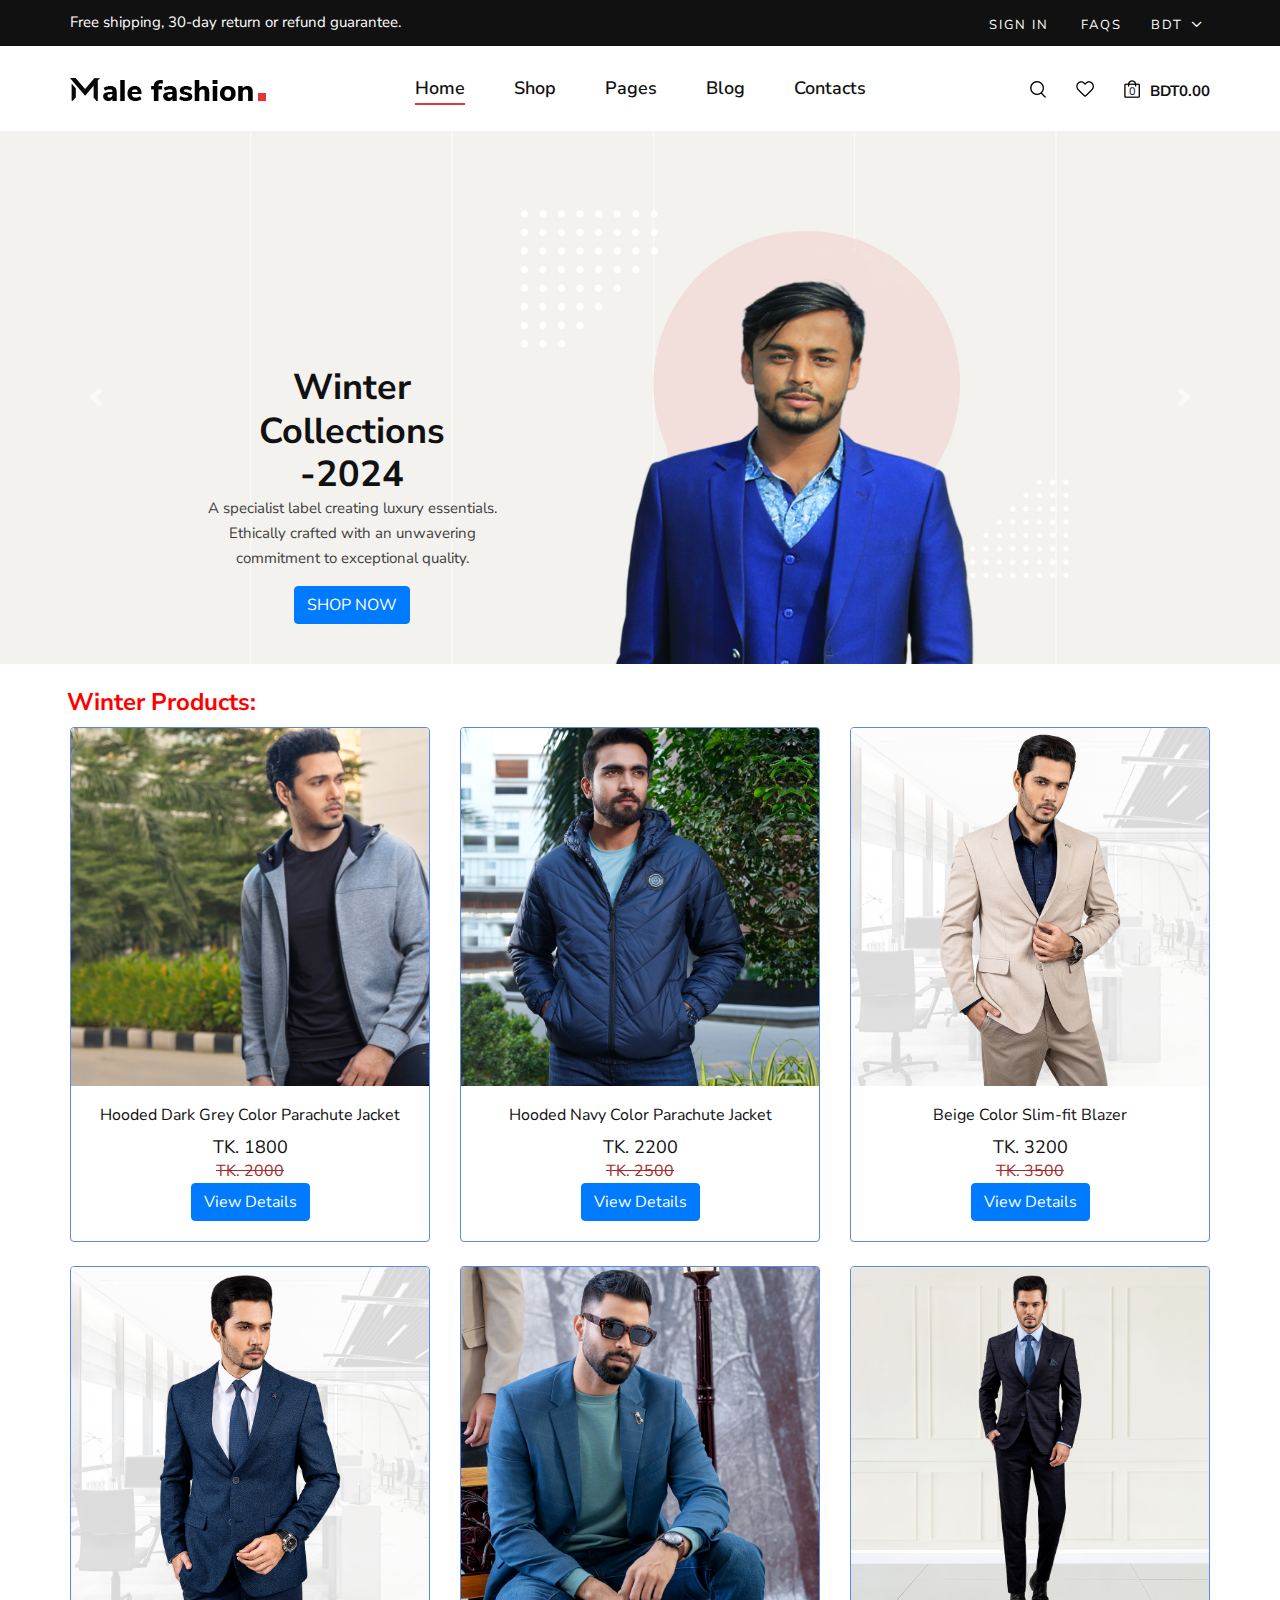
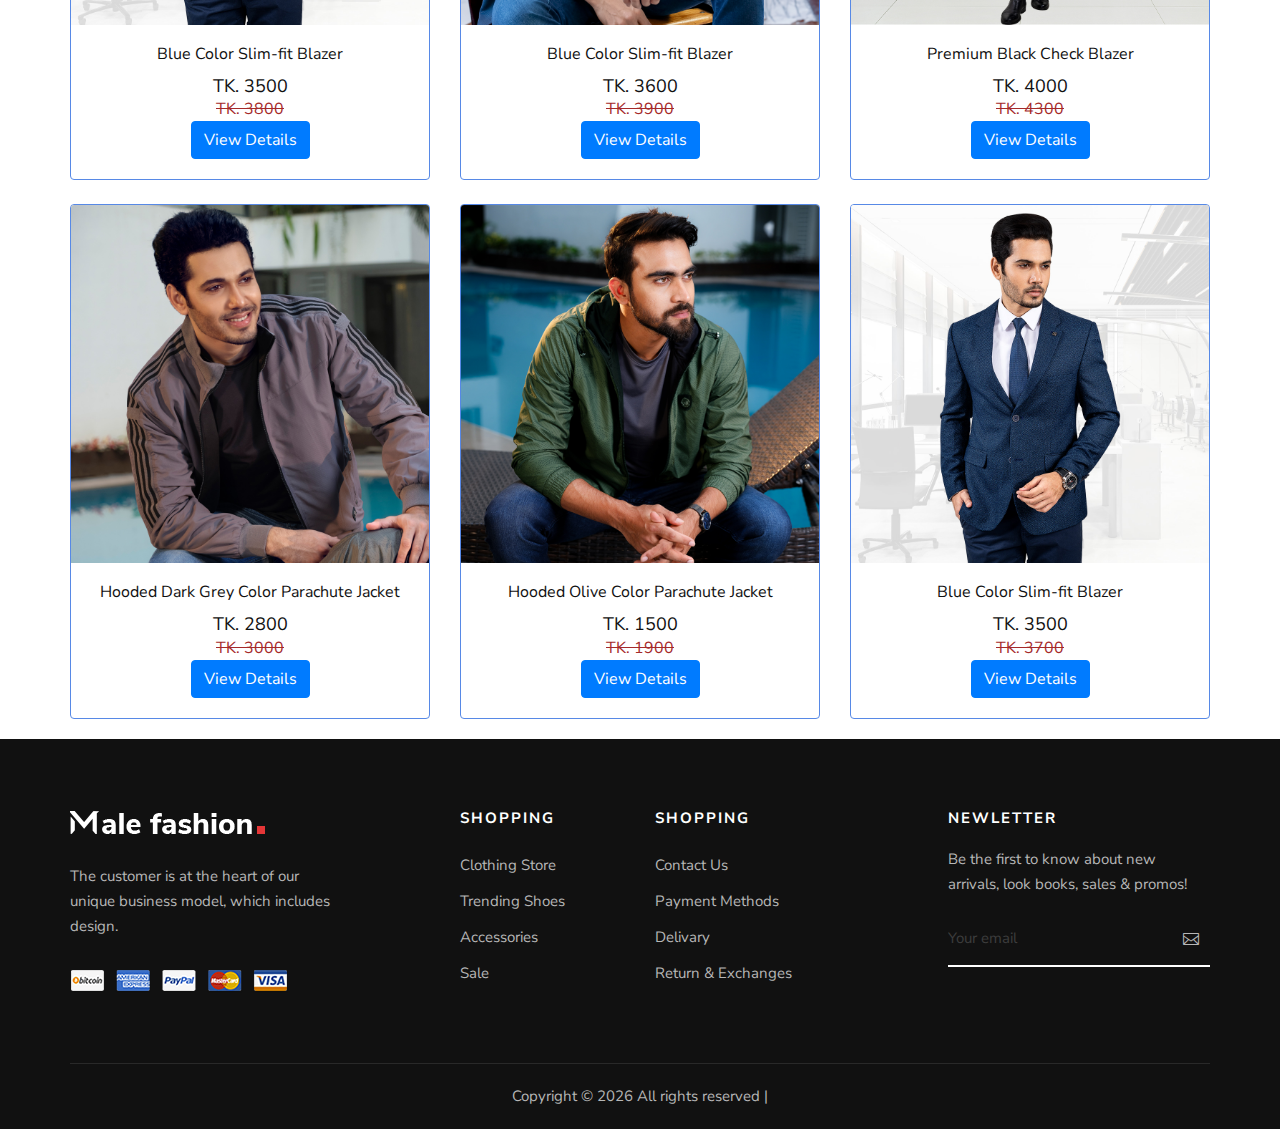
<file: index.html>
<!DOCTYPE html>
<html lang="en">
<head>
    <meta charset="UTF-8">
    <meta name="viewport" content="width=device-width, initial-scale=1.0">
    <title>Male-Fashion </title>
    
    
    <!-- Google Font -->
    <link href="https://fonts.googleapis.com/css2?family=Nunito+Sans:wght@300;400;600;700;800;900&display=swap"
    rel="stylesheet">

    <!-- Css Styles -->
    <link rel="stylesheet" href="bootstrap-5.1.3-dist/css/bootstrap.min.css">
    <link rel="stylesheet" href="style.css">
    <link rel="stylesheet" href="css/bootstrap.min.css" type="text/css">
    <link rel="stylesheet" href="css/font-awesome.min.css" type="text/css">
    <link rel="stylesheet" href="css/elegant-icons.css" type="text/css">
    <link rel="stylesheet" href="css/magnific-popup.css" type="text/css">
    <link rel="stylesheet" href="css/style.css" type="text/css">
    <link rel="stylesheet" href="css/owl.carousel.min.css">
</head>

    <!-- Offcanvas Menu Begin -->
    <div class="offcanvas-menu-overlay"></div>
    <div class="offcanvas-menu-wrapper">
        <div class="offcanvas__option">
            <div class="offcanvas__links">
                <a href="#">Sign in</a>
                <a href="#">FAQs</a>
            </div>
            <div class="offcanvas__top__hover">
                <span>BDT <i class="arrow_carrot-down"></i></span>
                <ul>
                    <li>BDT</li>
                    <li>USD</li>
                </ul>
            </div>
        </div>
        <div class="offcanvas__nav__option">
            <a href="#" class="search-switch"><img src="img/icon/search.png" alt=""></a>
            <a href="#"><img src="img/icon/heart.png" alt=""></a>
            <a href="#"><img src="img/icon/cart.png" alt=""> <span>0</span></a>
            <div class="price">BDT0.00</div>
        </div>
        <div id="mobile-menu-wrap"></div>
        <div class="offcanvas__text">
            <p>Free shipping, 30-day return or refund guarantee.</p>
        </div>
    </div>
    <!-- Offcanvas Menu End -->

    <!-- Header Section Begin -->
    <header class="header">
        <div class="header__top">
            <div class="container">
                <div class="row">
                    <div class="col-lg-6 col-md-7">
                        <div class="header__top__left">
                            <p>Free shipping, 30-day return or refund guarantee.</p>
                        </div>
                    </div>
                    <div class="col-lg-6 col-md-5">
                        <div class="header__top__right">
                            <div class="header__top__links">
                                <a href="#">Sign in</a>
                                <a href="#">FAQs</a>
                            </div>
                            <div class="header__top__hover">
                                <span>BDT <i class="arrow_carrot-down"></i></span>
                                <ul>
                                    <li>BDT</li>
                                    <li>USD</li>
                                </ul>
                            </div>
                        </div>
                    </div>
                </div>
            </div>
        </div>
        <div class="container">
            <div class="row">
                <div class="col-lg-3 col-md-3">
                    <div class="header__logo">
                        <a href="./index.html"><img src="img/logo.png" alt=""></a>
                    </div>
                </div>
                <div class="col-lg-6 col-md-6">
                    <nav class="header__menu mobile-menu">
                        <ul>
                            <li class="active"><a href="./index.html">Home</a></li>
                            <li><a href="#">Shop</a></li>
                            <li><a href="#">Pages</a>
                                <ul class="dropdown">
                                    <li><a href="#">About Us</a></li>
                                    <li><a href="#">Shop Details</a></li>
                                    <li><a href="#">Shopping Cart</a></li>
                                    <li><a href="#">Check Out</a></li>
                                    <li><a href="#">Blog Details</a></li>
                                </ul>
                            </li>
                            <li><a href="#">Blog</a></li>
                            <li><a href="#">Contacts</a></li>
                        </ul>
                    </nav>
                </div>
                <div class="col-lg-3 col-md-3">
                    <div class="header__nav__option">
                        <a href="#" class="search-switch"><img src="img/icon/search.png" alt=""></a>
                        <a href="#"><img src="img/icon/heart.png" alt=""></a>
                        <a href="#"><img src="img/icon/cart.png" alt=""> <span>0</span></a>
                        <div class="price">BDT0.00</div>
                    </div>
                </div>
            </div>
            <div class="canvas__open"><i class="fa fa-bars"></i></div>
        </div>
    </header>
    <!-- Header Section End -->

      <!-- banner section start -->
    <section class="banner">
        <div  id="bannerCarousel" class="carousel">
            <div class="carousel-inner" data-bs-ride="carousel">
                <div class="carousel-item active">
                    <img src="img/winter-cloth/banner.jpg" class="d-block w-100">
                    <div class="carousel-caption col-lg-3 col-md-5">
                        <h2><strong>Winter Collections -2024</strong></h2>
                        <p>A specialist label creating luxury essentials. Ethically crafted with an unwavering
                            commitment to exceptional quality.</p>
                        <button class="btn btn-primary">SHOP NOW</button>
                    </div>
                </div>
                <div class="carousel-item">
                    <img src="img/jisan.jpg" class="d-block w-100">
                    <div class="carousel-caption col-lg-3 col-md-5">
                        <h2><strong>Winter Collections -2024</strong></h2>
                        <p>A specialist label creating luxury essentials. Ethically crafted with an unwavering
                            commitment to exceptional quality.</p>
                        <button class="btn btn-primary">SHOP NOW</button>
                    </div>
                </div>
                <div class="carousel-item">
                    <img src="img/rayhan.jpg" class="d-block w-100">
                    <div class="carousel-caption col-lg-3 col-md-5">
                        <h2><strong>Winter Collections -2024</strong></h2>
                        <p>A specialist label creating luxury essentials. Ethically crafted with an unwavering
                            commitment to exceptional quality.</p>
                        <button class="btn btn-primary">SHOP NOW</button>
                    </div>
                </div>
            </div>
            <button class="carousel-control-prev" data-bs-target="#bannerCarousel" data-bs-slide="prev"><span class="carousel-control-prev-icon"></span></button>
            <button class="carousel-control-next" data-bs-target="#bannerCarousel" data-bs-slide="next"><span class="carousel-control-next-icon"></span></button>
        </div>
    </section>
    <!-- banner section end -->
    <!-- product section start -->
    <div class="container mt-4">
        <div class="row product">
            <h4 style="color: red; padding-bottom: 10px;"><strong>Winter Products:</strong></h4>
            <div class="col-md-4">
                <div class="card h-100">
                    <img src="winter-cloth/13a.jpg" class="card-img-top" alt="Product">
                    <div class="card-body text-center">
                        <h6 class="card-title">Hooded Dark Grey Color Parachute Jacket</h6>
                        <h5>TK. 1800</h5>
                        <del style="color: brown;">TK. 2000</del><br>
                        <a href="view.html" class="btn btn-primary">View Details</a>
                    </div>
                </div>
            </div>
            <div class="col-md-4">
                <div class="card h-100">
                    <img src="winter-cloth/14b.jpg" class="card-img-top" alt="Product">
                    <div class="card-body text-center">
                        <h6 class="card-title">Hooded Navy Color Parachute Jacket</h6>
                        <h5>TK. 2200</h5>
                        <del style="color: brown;">TK. 2500</del><br>
                        <a href="view.html" class="btn btn-primary">View Details</a>
                    </div>
                </div>
            </div>
            <div class="col-md-4">
                <div class="card h-100">
                    <img src="winter-cloth/16-1.jpg" class="card-img-top" alt="Product">
                    <div class="card-body text-center">
                        <h6 class="card-title">Beige Color Slim-fit Blazer</h6>
                        <h5>TK. 3200</h5>
                        <del style="color: brown;">TK. 3500</del><br>
                        <a href="view.html" class="btn btn-primary">View Details</a>
                    </div>
                </div>
            </div>
            
        </div>
    </div>
    <div class="container mt-4">
        <div class="row product">
            <div class="col-md-4">
                <div class="card h-100">
                    <img src="winter-cloth/22a.jpg" class="card-img-top" alt="Product">
                    <div class="card-body text-center">
                        <h6 class="card-title">Blue Color Slim-fit Blazer</h6>
                        <h5>TK. 3500</h5>
                        <del style="color: brown;">TK. 3800</del><br>
                        <a href="view.html" class="btn btn-primary">View Details</a>
                    </div>
                </div>
            </div>
            <div class="col-md-4">
                <div class="card h-100">
                    <img src="winter-cloth/35.jpg" class="card-img-top" alt="Product">
                    <div class="card-body text-center">
                        <h6 class="card-title">Blue Color Slim-fit Blazer</h6>
                        <h5>TK. 3600</h5>
                        <del style="color: brown;">TK. 3900</del><br>
                        <a href="view.html" class="btn btn-primary">View Details</a>
                    </div>
                </div>
            </div>
            <div class="col-md-4">
                <div class="card h-100">
                    <img src="winter-cloth/6c.jpg" class="card-img-top" alt="Product">
                    <div class="card-body text-center">
                        <h6 class="card-title">Premium Black Check Blazer</h6>
                        <h5>TK. 4000</h5>
                        <del style="color: brown;">TK. 4300</del><br>
                        <a href="view.html" class="btn btn-primary">View Details</a>
                    </div>
                </div>
            </div>
            
        </div>
    </div>
</div>
<div class="container mt-4">
    <div class="row product">
        <div class="col-md-4">
            <div class="card h-100">
                <img src="winter-cloth/8a.jpg" class="card-img-top" alt="Product">
                <div class="card-body text-center">
                    <h6 class="card-title">Hooded Dark Grey Color Parachute Jacket</h6>
                    <h5>TK. 2800</h5>
                    <del style="color: brown;">TK. 3000</del><br>
                    <a href="view.html" class="btn btn-primary">View Details</a>
                </div>
            </div>
        </div>
        <div class="col-md-4">
            <div class="card h-100">
                <img src="winter-cloth/9b-1.jpg" class="card-img-top" alt="Product">
                <div class="card-body text-center">
                    <h6 class="card-title">Hooded Olive Color Parachute Jacket</h6>
                    <h5>TK. 1500</h5>
                    <del style="color: brown;">TK. 1900</del><br>
                    <a href="view.html" class="btn btn-primary">View Details</a>
                </div>
            </div>
        </div>
        <div class="col-md-4">
            <div class="card h-100">
                <img src="winter-cloth/22a.jpg" class="card-img-top" alt="Product">
                <div class="card-body text-center">
                    <h6 class="card-title">Blue Color Slim-fit Blazer</h6>
                    <h5>TK. 3500</h5>
                    <del style="color: brown;">TK. 3700</del><br>
                    <a href="view.html" class="btn btn-primary">View Details</a>
                </div>
            </div>
        </div>
        
    </div>
</div>
    <!-- product section end -->
    <!-- Footer Section Begin -->
    <footer class="footer">
        <div class="container">
            <div class="row">
                <div class="col-lg-3 col-md-6 col-sm-6">
                    <div class="footer__about">
                        <div class="footer__logo">
                            <a href="#"><img src="img/footer-logo.png" alt=""></a>
                        </div>
                        <p>The customer is at the heart of our unique business model, which includes design.</p>
                        <a href="#"><img src="img/payment.png" alt=""></a>
                    </div>
                </div>
                <div class="col-lg-2 offset-lg-1 col-md-3 col-sm-6">
                    <div class="footer__widget">
                        <h6>Shopping</h6>
                        <ul>
                            <li><a href="#">Clothing Store</a></li>
                            <li><a href="#">Trending Shoes</a></li>
                            <li><a href="#">Accessories</a></li>
                            <li><a href="#">Sale</a></li>
                        </ul>
                    </div>
                </div>
                <div class="col-lg-2 col-md-3 col-sm-6">
                    <div class="footer__widget">
                        <h6>Shopping</h6>
                        <ul>
                            <li><a href="#">Contact Us</a></li>
                            <li><a href="#">Payment Methods</a></li>
                            <li><a href="#">Delivary</a></li>
                            <li><a href="#">Return & Exchanges</a></li>
                        </ul>
                    </div>
                </div>
                <div class="col-lg-3 offset-lg-1 col-md-6 col-sm-6">
                    <div class="footer__widget">
                        <h6>NewLetter</h6>
                        <div class="footer__newslatter">
                            <p>Be the first to know about new arrivals, look books, sales & promos!</p>
                            <form action="#">
                                <input type="text" placeholder="Your email">
                                <button type="submit"><span class="icon_mail_alt"></span></button>
                            </form>
                        </div>
                    </div>
                </div>
            </div>
            <div class="row">
                <div class="col-lg-12 text-center">
                    <div class="footer__copyright__text">
                        <!-- Link back to Colorlib can't be removed. Template is licensed under CC BY 3.0. -->
                        <p>Copyright ©
                            <script>
                                document.write(new Date().getFullYear());
                            </script>
                            All rights reserved |</p>
                        <!-- Link back to Colorlib can't be removed. Template is licensed under CC BY 3.0. -->
                    </div>
                </div>
            </div>
        </div>
    </footer>
    <!-- Footer Section End -->
    <script src="bootstrap-5.1.3-dist/js/bootstrap.min.js"></script>
</body>
</html>
</file>
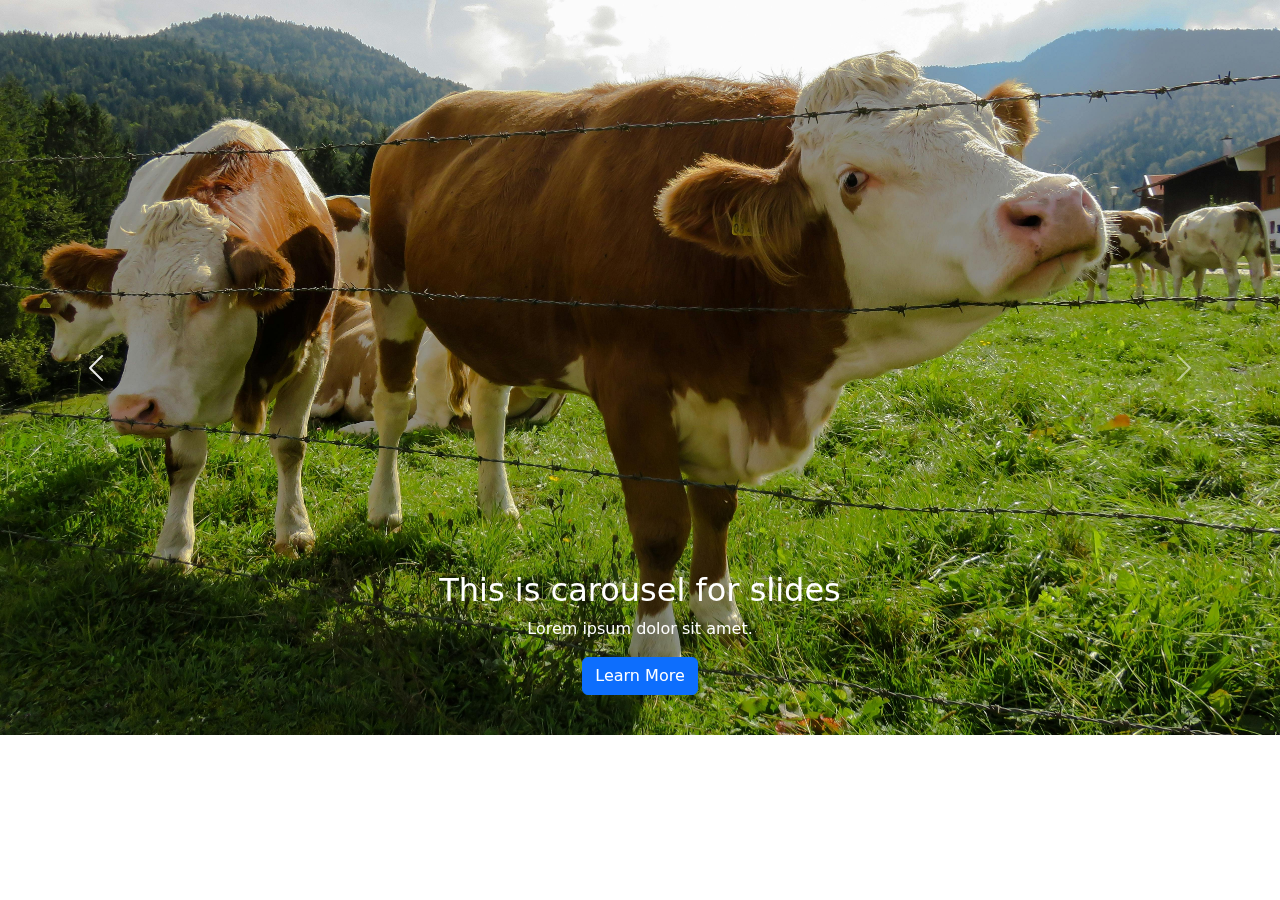
<file: Carosel/index.html>
<!DOCTYPE html>
<html lang="en">
<head>
    <meta charset="UTF-8">
    <meta name="viewport" content="width=device-width, initial-scale=1.0">
    <title>Document</title>
    <link rel="stylesheet" href="bootstrap-5.3.3-dist/css/bootstrap.min.css">
    <link rel="stylesheet" href="style.css">
</head>
<body>
    <section class="banner">
        <div  id="bannerCarousel" class="carousel">
            <div class="carousel-inner" data-bs-ride="carousel">
                <div class="carousel-item active">
                    <img src="cow.jpg" class="d-block w-100">
                    <div class="carousel-caption">
                        <h2>This is carousel for slides</h2>
                        <p>Lorem ipsum dolor sit amet.</p>
                        <button class="btn btn-primary">Learn More</button>
                    </div>
                </div>
                <div class="carousel-item">
                    <img src="1.jpg" class="d-block w-100">
                    <div class="carousel-caption">
                        <h2>This is carousel for slides</h2>
                        <p>Lorem ipsum dolor sit amet.</p>
                        <button class="btn btn-primary">Learn More</button>
                    </div>
                </div>
                <div class="carousel-item">
                    <img src="2.jpg" class="d-block w-100">
                    <div class="carousel-caption">
                        <h2>This is carousel for slides</h2>
                        <p>Lorem ipsum dolor sit amet.</p>
                        <button class="btn btn-primary">Learn More</button>
                    </div>
                </div>
            </div>
            <button class="carousel-control-prev" data-bs-target="#bannerCarousel" data-bs-slide="prev"><span class="carousel-control-prev-icon"></span></button>
            <button class="carousel-control-next" data-bs-target="#bannerCarousel" data-bs-slide="next"><span class="carousel-control-next-icon"></span></button>
        </div>
    </section>

    <script src="bootstrap-5.3.3-dist/js/bootstrap.min.js"></script>
</body>
</html>
</file>
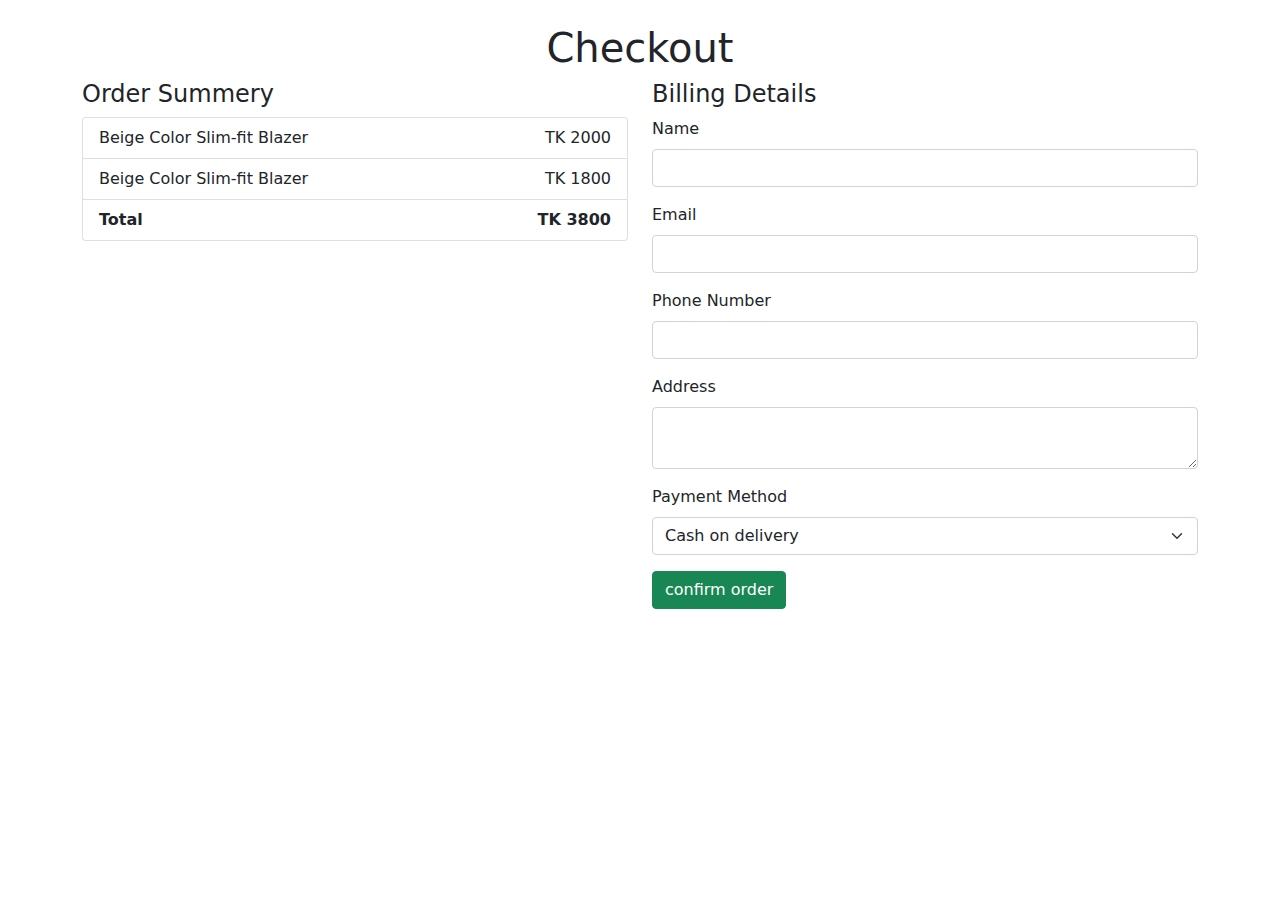
<file: checkout.html>
<!DOCTYPE html>
<html lang="en">
<head>
    <meta charset="UTF-8">
    <meta name="viewport" content="width=device-width, initial-scale=1.0">
    <title>Checkout</title>
    <link rel="stylesheet" href="bootstrap-5.1.3-dist/css/bootstrap.min.css">
    <link rel="stylesheet" href="style.css">
</head>
<body>
    <div class="container mt-4">
        <div class="row">
            <h1 class="text-center">Checkout</h1>
            <div class="col-md-6">
                <h4>Order Summery</h4>
                <ul class="list-group">
                    <li class="list-group-item d-flex justify-content-between align-items-center">
                        <span>Beige Color Slim-fit Blazer</span>
                        <span>TK 2000</span>
                    </li>
                    <li class="list-group-item d-flex justify-content-between align-items-center">
                        <span>Beige Color Slim-fit Blazer</span>
                        <span>TK 1800</span>
                    </li>
                    <li class="list-group-item d-flex justify-content-between align-items-center">
                        <span class="fw-bold">Total</span>
                        <span class="fw-bold">TK 3800</span>
                    </li>
                </ul>
            </div>
            <div class="col-md-6">
                <h4>Billing Details</h4>
                <form>
                    <div class="mb-3">
                        <label class="form-label">Name</label>
                        <input type="text" name="name" class="form-control">
                    </div>
                    <div class="mb-3">
                        <label class="form-label">Email</label>
                        <input type="email" name="email" class="form-control">
                    </div>
                    <div class="mb-3">
                        <label class="form-label">Phone Number</label>
                        <input type="text" name="phone" class="form-control">
                    </div>
                    <div class="mb-3">
                        <label class="form-label">Address</label>
                        <textarea name="phone" class="form-control"></textarea>
                    </div>
                    <div class="mb-3">
                        <label class="form-label">Payment Method</label>
                        <select class="form-select" name="payment">
                            <option>Cash on delivery</option>
                            <option>Online</option>
                        </select>
                    </div>
                    <button class="btn btn-success">confirm order</button>
                </form>
            </div>
        </div>
    </div>
</body>
</html>
</file>
<file: style.css>
.product .card{
    border: 1.5px solid rgb(87, 137, 230);
    transition: transform 0.3s ease;
}
.product .card:hover{
    transform: translateX(-10px);
    box-shadow: 0 10px 10px rgb(81, 134, 202);
}
.product_dtails{
    border-radius: 10px;
    transition: transform 0.3s ease;
}
.product_dtails:hover{
    transform: translateX(-10px);
    box-shadow: 0 10px 15px rgb(0, 0, 0);
}
.spad {
    padding-top: 0px;
    padding-bottom:0px;
  }
 .footer{
    margin-top: 20px;
 }
</file>
<file: css/elegant-icons.css>
@font-face {
	font-family: 'ElegantIcons';
	src:url('../fonts/ElegantIcons.eot');
	src:url('../fonts/ElegantIcons.eot?#iefix') format('embedded-opentype'),
		url('../fonts/ElegantIcons.woff') format('woff'),
		url('../fonts/ElegantIcons.ttf') format('truetype'),
		url('../fonts/ElegantIcons.svg#ElegantIcons') format('svg');
	font-weight: normal;
	font-style: normal;
}

/* Use the following CSS code if you want to use data attributes for inserting your icons */
[data-icon]:before {
	font-family: 'ElegantIcons';
	content: attr(data-icon);
	speak: none;
	font-weight: normal;
	font-variant: normal;
	text-transform: none;
	line-height: 1;
	-webkit-font-smoothing: antialiased;
	-moz-osx-font-smoothing: grayscale;
}

/* Use the following CSS code if you want to have a class per icon */
/*
Instead of a list of all class selectors,
you can use the generic selector below, but it's slower:
[class*="your-class-prefix"] {
*/
.arrow_up, .arrow_down, .arrow_left, .arrow_right, .arrow_left-up, .arrow_right-up, .arrow_right-down, .arrow_left-down, .arrow-up-down, .arrow_up-down_alt, .arrow_left-right_alt, .arrow_left-right, .arrow_expand_alt2, .arrow_expand_alt, .arrow_condense, .arrow_expand, .arrow_move, .arrow_carrot-up, .arrow_carrot-down, .arrow_carrot-left, .arrow_carrot-right, .arrow_carrot-2up, .arrow_carrot-2down, .arrow_carrot-2left, .arrow_carrot-2right, .arrow_carrot-up_alt2, .arrow_carrot-down_alt2, .arrow_carrot-left_alt2, .arrow_carrot-right_alt2, .arrow_carrot-2up_alt2, .arrow_carrot-2down_alt2, .arrow_carrot-2left_alt2, .arrow_carrot-2right_alt2, .arrow_triangle-up, .arrow_triangle-down, .arrow_triangle-left, .arrow_triangle-right, .arrow_triangle-up_alt2, .arrow_triangle-down_alt2, .arrow_triangle-left_alt2, .arrow_triangle-right_alt2, .arrow_back, .icon_minus-06, .icon_plus, .icon_close, .icon_check, .icon_minus_alt2, .icon_plus_alt2, .icon_close_alt2, .icon_check_alt2, .icon_zoom-out_alt, .icon_zoom-in_alt, .icon_search, .icon_box-empty, .icon_box-selected, .icon_minus-box, .icon_plus-box, .icon_box-checked, .icon_circle-empty, .icon_circle-slelected, .icon_stop_alt2, .icon_stop, .icon_pause_alt2, .icon_pause, .icon_menu, .icon_menu-square_alt2, .icon_menu-circle_alt2, .icon_ul, .icon_ol, .icon_adjust-horiz, .icon_adjust-vert, .icon_document_alt, .icon_documents_alt, .icon_pencil, .icon_pencil-edit_alt, .icon_pencil-edit, .icon_folder-alt, .icon_folder-open_alt, .icon_folder-add_alt, .icon_info_alt, .icon_error-oct_alt, .icon_error-circle_alt, .icon_error-triangle_alt, .icon_question_alt2, .icon_question, .icon_comment_alt, .icon_chat_alt, .icon_vol-mute_alt, .icon_volume-low_alt, .icon_volume-high_alt, .icon_quotations, .icon_quotations_alt2, .icon_clock_alt, .icon_lock_alt, .icon_lock-open_alt, .icon_key_alt, .icon_cloud_alt, .icon_cloud-upload_alt, .icon_cloud-download_alt, .icon_image, .icon_images, .icon_lightbulb_alt, .icon_gift_alt, .icon_house_alt, .icon_genius, .icon_mobile, .icon_tablet, .icon_laptop, .icon_desktop, .icon_camera_alt, .icon_mail_alt, .icon_cone_alt, .icon_ribbon_alt, .icon_bag_alt, .icon_creditcard, .icon_cart_alt, .icon_paperclip, .icon_tag_alt, .icon_tags_alt, .icon_trash_alt, .icon_cursor_alt, .icon_mic_alt, .icon_compass_alt, .icon_pin_alt, .icon_pushpin_alt, .icon_map_alt, .icon_drawer_alt, .icon_toolbox_alt, .icon_book_alt, .icon_calendar, .icon_film, .icon_table, .icon_contacts_alt, .icon_headphones, .icon_lifesaver, .icon_piechart, .icon_refresh, .icon_link_alt, .icon_link, .icon_loading, .icon_blocked, .icon_archive_alt, .icon_heart_alt, .icon_star_alt, .icon_star-half_alt, .icon_star, .icon_star-half, .icon_tools, .icon_tool, .icon_cog, .icon_cogs, .arrow_up_alt, .arrow_down_alt, .arrow_left_alt, .arrow_right_alt, .arrow_left-up_alt, .arrow_right-up_alt, .arrow_right-down_alt, .arrow_left-down_alt, .arrow_condense_alt, .arrow_expand_alt3, .arrow_carrot_up_alt, .arrow_carrot-down_alt, .arrow_carrot-left_alt, .arrow_carrot-right_alt, .arrow_carrot-2up_alt, .arrow_carrot-2dwnn_alt, .arrow_carrot-2left_alt, .arrow_carrot-2right_alt, .arrow_triangle-up_alt, .arrow_triangle-down_alt, .arrow_triangle-left_alt, .arrow_triangle-right_alt, .icon_minus_alt, .icon_plus_alt, .icon_close_alt, .icon_check_alt, .icon_zoom-out, .icon_zoom-in, .icon_stop_alt, .icon_menu-square_alt, .icon_menu-circle_alt, .icon_document, .icon_documents, .icon_pencil_alt, .icon_folder, .icon_folder-open, .icon_folder-add, .icon_folder_upload, .icon_folder_download, .icon_info, .icon_error-circle, .icon_error-oct, .icon_error-triangle, .icon_question_alt, .icon_comment, .icon_chat, .icon_vol-mute, .icon_volume-low, .icon_volume-high, .icon_quotations_alt, .icon_clock, .icon_lock, .icon_lock-open, .icon_key, .icon_cloud, .icon_cloud-upload, .icon_cloud-download, .icon_lightbulb, .icon_gift, .icon_house, .icon_camera, .icon_mail, .icon_cone, .icon_ribbon, .icon_bag, .icon_cart, .icon_tag, .icon_tags, .icon_trash, .icon_cursor, .icon_mic, .icon_compass, .icon_pin, .icon_pushpin, .icon_map, .icon_drawer, .icon_toolbox, .icon_book, .icon_contacts, .icon_archive, .icon_heart, .icon_profile, .icon_group, .icon_grid-2x2, .icon_grid-3x3, .icon_music, .icon_pause_alt, .icon_phone, .icon_upload, .icon_download, .social_facebook, .social_twitter, .social_pinterest, .social_googleplus, .social_tumblr, .social_tumbleupon, .social_wordpress, .social_instagram, .social_dribbble, .social_vimeo, .social_linkedin, .social_rss, .social_deviantart, .social_share, .social_myspace, .social_skype, .social_youtube, .social_picassa, .social_googledrive, .social_flickr, .social_blogger, .social_spotify, .social_delicious, .social_facebook_circle, .social_twitter_circle, .social_pinterest_circle, .social_googleplus_circle, .social_tumblr_circle, .social_stumbleupon_circle, .social_wordpress_circle, .social_instagram_circle, .social_dribbble_circle, .social_vimeo_circle, .social_linkedin_circle, .social_rss_circle, .social_deviantart_circle, .social_share_circle, .social_myspace_circle, .social_skype_circle, .social_youtube_circle, .social_picassa_circle, .social_googledrive_alt2, .social_flickr_circle, .social_blogger_circle, .social_spotify_circle, .social_delicious_circle, .social_facebook_square, .social_twitter_square, .social_pinterest_square, .social_googleplus_square, .social_tumblr_square, .social_stumbleupon_square, .social_wordpress_square, .social_instagram_square, .social_dribbble_square, .social_vimeo_square, .social_linkedin_square, .social_rss_square, .social_deviantart_square, .social_share_square, .social_myspace_square, .social_skype_square, .social_youtube_square, .social_picassa_square, .social_googledrive_square, .social_flickr_square, .social_blogger_square, .social_spotify_square, .social_delicious_square, .icon_printer, .icon_calulator, .icon_building, .icon_floppy, .icon_drive, .icon_search-2, .icon_id, .icon_id-2, .icon_puzzle, .icon_like, .icon_dislike, .icon_mug, .icon_currency, .icon_wallet, .icon_pens, .icon_easel, .icon_flowchart, .icon_datareport, .icon_briefcase, .icon_shield, .icon_percent, .icon_globe, .icon_globe-2, .icon_target, .icon_hourglass, .icon_balance, .icon_rook, .icon_printer-alt, .icon_calculator_alt, .icon_building_alt, .icon_floppy_alt, .icon_drive_alt, .icon_search_alt, .icon_id_alt, .icon_id-2_alt, .icon_puzzle_alt, .icon_like_alt, .icon_dislike_alt, .icon_mug_alt, .icon_currency_alt, .icon_wallet_alt, .icon_pens_alt, .icon_easel_alt, .icon_flowchart_alt, .icon_datareport_alt, .icon_briefcase_alt, .icon_shield_alt, .icon_percent_alt, .icon_globe_alt, .icon_clipboard {
	font-family: 'ElegantIcons';
	speak: none;
	font-style: normal;
	font-weight: normal;
	font-variant: normal;
	text-transform: none;
	line-height: 1;
	-webkit-font-smoothing: antialiased;
}
.arrow_up:before {
	content: "\21";
}
.arrow_down:before {
	content: "\22";
}
.arrow_left:before {
	content: "\23";
}
.arrow_right:before {
	content: "\24";
}
.arrow_left-up:before {
	content: "\25";
}
.arrow_right-up:before {
	content: "\26";
}
.arrow_right-down:before {
	content: "\27";
}
.arrow_left-down:before {
	content: "\28";
}
.arrow-up-down:before {
	content: "\29";
}
.arrow_up-down_alt:before {
	content: "\2a";
}
.arrow_left-right_alt:before {
	content: "\2b";
}
.arrow_left-right:before {
	content: "\2c";
}
.arrow_expand_alt2:before {
	content: "\2d";
}
.arrow_expand_alt:before {
	content: "\2e";
}
.arrow_condense:before {
	content: "\2f";
}
.arrow_expand:before {
	content: "\30";
}
.arrow_move:before {
	content: "\31";
}
.arrow_carrot-up:before {
	content: "\32";
}
.arrow_carrot-down:before {
	content: "\33";
}
.arrow_carrot-left:before {
	content: "\34";
}
.arrow_carrot-right:before {
	content: "\35";
}
.arrow_carrot-2up:before {
	content: "\36";
}
.arrow_carrot-2down:before {
	content: "\37";
}
.arrow_carrot-2left:before {
	content: "\38";
}
.arrow_carrot-2right:before {
	content: "\39";
}
.arrow_carrot-up_alt2:before {
	content: "\3a";
}
.arrow_carrot-down_alt2:before {
	content: "\3b";
}
.arrow_carrot-left_alt2:before {
	content: "\3c";
}
.arrow_carrot-right_alt2:before {
	content: "\3d";
}
.arrow_carrot-2up_alt2:before {
	content: "\3e";
}
.arrow_carrot-2down_alt2:before {
	content: "\3f";
}
.arrow_carrot-2left_alt2:before {
	content: "\40";
}
.arrow_carrot-2right_alt2:before {
	content: "\41";
}
.arrow_triangle-up:before {
	content: "\42";
}
.arrow_triangle-down:before {
	content: "\43";
}
.arrow_triangle-left:before {
	content: "\44";
}
.arrow_triangle-right:before {
	content: "\45";
}
.arrow_triangle-up_alt2:before {
	content: "\46";
}
.arrow_triangle-down_alt2:before {
	content: "\47";
}
.arrow_triangle-left_alt2:before {
	content: "\48";
}
.arrow_triangle-right_alt2:before {
	content: "\49";
}
.arrow_back:before {
	content: "\4a";
}
.icon_minus-06:before {
	content: "\4b";
}
.icon_plus:before {
	content: "\4c";
}
.icon_close:before {
	content: "\4d";
}
.icon_check:before {
	content: "\4e";
}
.icon_minus_alt2:before {
	content: "\4f";
}
.icon_plus_alt2:before {
	content: "\50";
}
.icon_close_alt2:before {
	content: "\51";
}
.icon_check_alt2:before {
	content: "\52";
}
.icon_zoom-out_alt:before {
	content: "\53";
}
.icon_zoom-in_alt:before {
	content: "\54";
}
.icon_search:before {
	content: "\55";
}
.icon_box-empty:before {
	content: "\56";
}
.icon_box-selected:before {
	content: "\57";
}
.icon_minus-box:before {
	content: "\58";
}
.icon_plus-box:before {
	content: "\59";
}
.icon_box-checked:before {
	content: "\5a";
}
.icon_circle-empty:before {
	content: "\5b";
}
.icon_circle-slelected:before {
	content: "\5c";
}
.icon_stop_alt2:before {
	content: "\5d";
}
.icon_stop:before {
	content: "\5e";
}
.icon_pause_alt2:before {
	content: "\5f";
}
.icon_pause:before {
	content: "\60";
}
.icon_menu:before {
	content: "\61";
}
.icon_menu-square_alt2:before {
	content: "\62";
}
.icon_menu-circle_alt2:before {
	content: "\63";
}
.icon_ul:before {
	content: "\64";
}
.icon_ol:before {
	content: "\65";
}
.icon_adjust-horiz:before {
	content: "\66";
}
.icon_adjust-vert:before {
	content: "\67";
}
.icon_document_alt:before {
	content: "\68";
}
.icon_documents_alt:before {
	content: "\69";
}
.icon_pencil:before {
	content: "\6a";
}
.icon_pencil-edit_alt:before {
	content: "\6b";
}
.icon_pencil-edit:before {
	content: "\6c";
}
.icon_folder-alt:before {
	content: "\6d";
}
.icon_folder-open_alt:before {
	content: "\6e";
}
.icon_folder-add_alt:before {
	content: "\6f";
}
.icon_info_alt:before {
	content: "\70";
}
.icon_error-oct_alt:before {
	content: "\71";
}
.icon_error-circle_alt:before {
	content: "\72";
}
.icon_error-triangle_alt:before {
	content: "\73";
}
.icon_question_alt2:before {
	content: "\74";
}
.icon_question:before {
	content: "\75";
}
.icon_comment_alt:before {
	content: "\76";
}
.icon_chat_alt:before {
	content: "\77";
}
.icon_vol-mute_alt:before {
	content: "\78";
}
.icon_volume-low_alt:before {
	content: "\79";
}
.icon_volume-high_alt:before {
	content: "\7a";
}
.icon_quotations:before {
	content: "\7b";
}
.icon_quotations_alt2:before {
	content: "\7c";
}
.icon_clock_alt:before {
	content: "\7d";
}
.icon_lock_alt:before {
	content: "\7e";
}
.icon_lock-open_alt:before {
	content: "\e000";
}
.icon_key_alt:before {
	content: "\e001";
}
.icon_cloud_alt:before {
	content: "\e002";
}
.icon_cloud-upload_alt:before {
	content: "\e003";
}
.icon_cloud-download_alt:before {
	content: "\e004";
}
.icon_image:before {
	content: "\e005";
}
.icon_images:before {
	content: "\e006";
}
.icon_lightbulb_alt:before {
	content: "\e007";
}
.icon_gift_alt:before {
	content: "\e008";
}
.icon_house_alt:before {
	content: "\e009";
}
.icon_genius:before {
	content: "\e00a";
}
.icon_mobile:before {
	content: "\e00b";
}
.icon_tablet:before {
	content: "\e00c";
}
.icon_laptop:before {
	content: "\e00d";
}
.icon_desktop:before {
	content: "\e00e";
}
.icon_camera_alt:before {
	content: "\e00f";
}
.icon_mail_alt:before {
	content: "\e010";
}
.icon_cone_alt:before {
	content: "\e011";
}
.icon_ribbon_alt:before {
	content: "\e012";
}
.icon_bag_alt:before {
	content: "\e013";
}
.icon_creditcard:before {
	content: "\e014";
}
.icon_cart_alt:before {
	content: "\e015";
}
.icon_paperclip:before {
	content: "\e016";
}
.icon_tag_alt:before {
	content: "\e017";
}
.icon_tags_alt:before {
	content: "\e018";
}
.icon_trash_alt:before {
	content: "\e019";
}
.icon_cursor_alt:before {
	content: "\e01a";
}
.icon_mic_alt:before {
	content: "\e01b";
}
.icon_compass_alt:before {
	content: "\e01c";
}
.icon_pin_alt:before {
	content: "\e01d";
}
.icon_pushpin_alt:before {
	content: "\e01e";
}
.icon_map_alt:before {
	content: "\e01f";
}
.icon_drawer_alt:before {
	content: "\e020";
}
.icon_toolbox_alt:before {
	content: "\e021";
}
.icon_book_alt:before {
	content: "\e022";
}
.icon_calendar:before {
	content: "\e023";
}
.icon_film:before {
	content: "\e024";
}
.icon_table:before {
	content: "\e025";
}
.icon_contacts_alt:before {
	content: "\e026";
}
.icon_headphones:before {
	content: "\e027";
}
.icon_lifesaver:before {
	content: "\e028";
}
.icon_piechart:before {
	content: "\e029";
}
.icon_refresh:before {
	content: "\e02a";
}
.icon_link_alt:before {
	content: "\e02b";
}
.icon_link:before {
	content: "\e02c";
}
.icon_loading:before {
	content: "\e02d";
}
.icon_blocked:before {
	content: "\e02e";
}
.icon_archive_alt:before {
	content: "\e02f";
}
.icon_heart_alt:before {
	content: "\e030";
}
.icon_star_alt:before {
	content: "\e031";
}
.icon_star-half_alt:before {
	content: "\e032";
}
.icon_star:before {
	content: "\e033";
}
.icon_star-half:before {
	content: "\e034";
}
.icon_tools:before {
	content: "\e035";
}
.icon_tool:before {
	content: "\e036";
}
.icon_cog:before {
	content: "\e037";
}
.icon_cogs:before {
	content: "\e038";
}
.arrow_up_alt:before {
	content: "\e039";
}
.arrow_down_alt:before {
	content: "\e03a";
}
.arrow_left_alt:before {
	content: "\e03b";
}
.arrow_right_alt:before {
	content: "\e03c";
}
.arrow_left-up_alt:before {
	content: "\e03d";
}
.arrow_right-up_alt:before {
	content: "\e03e";
}
.arrow_right-down_alt:before {
	content: "\e03f";
}
.arrow_left-down_alt:before {
	content: "\e040";
}
.arrow_condense_alt:before {
	content: "\e041";
}
.arrow_expand_alt3:before {
	content: "\e042";
}
.arrow_carrot_up_alt:before {
	content: "\e043";
}
.arrow_carrot-down_alt:before {
	content: "\e044";
}
.arrow_carrot-left_alt:before {
	content: "\e045";
}
.arrow_carrot-right_alt:before {
	content: "\e046";
}
.arrow_carrot-2up_alt:before {
	content: "\e047";
}
.arrow_carrot-2dwnn_alt:before {
	content: "\e048";
}
.arrow_carrot-2left_alt:before {
	content: "\e049";
}
.arrow_carrot-2right_alt:before {
	content: "\e04a";
}
.arrow_triangle-up_alt:before {
	content: "\e04b";
}
.arrow_triangle-down_alt:before {
	content: "\e04c";
}
.arrow_triangle-left_alt:before {
	content: "\e04d";
}
.arrow_triangle-right_alt:before {
	content: "\e04e";
}
.icon_minus_alt:before {
	content: "\e04f";
}
.icon_plus_alt:before {
	content: "\e050";
}
.icon_close_alt:before {
	content: "\e051";
}
.icon_check_alt:before {
	content: "\e052";
}
.icon_zoom-out:before {
	content: "\e053";
}
.icon_zoom-in:before {
	content: "\e054";
}
.icon_stop_alt:before {
	content: "\e055";
}
.icon_menu-square_alt:before {
	content: "\e056";
}
.icon_menu-circle_alt:before {
	content: "\e057";
}
.icon_document:before {
	content: "\e058";
}
.icon_documents:before {
	content: "\e059";
}
.icon_pencil_alt:before {
	content: "\e05a";
}
.icon_folder:before {
	content: "\e05b";
}
.icon_folder-open:before {
	content: "\e05c";
}
.icon_folder-add:before {
	content: "\e05d";
}
.icon_folder_upload:before {
	content: "\e05e";
}
.icon_folder_download:before {
	content: "\e05f";
}
.icon_info:before {
	content: "\e060";
}
.icon_error-circle:before {
	content: "\e061";
}
.icon_error-oct:before {
	content: "\e062";
}
.icon_error-triangle:before {
	content: "\e063";
}
.icon_question_alt:before {
	content: "\e064";
}
.icon_comment:before {
	content: "\e065";
}
.icon_chat:before {
	content: "\e066";
}
.icon_vol-mute:before {
	content: "\e067";
}
.icon_volume-low:before {
	content: "\e068";
}
.icon_volume-high:before {
	content: "\e069";
}
.icon_quotations_alt:before {
	content: "\e06a";
}
.icon_clock:before {
	content: "\e06b";
}
.icon_lock:before {
	content: "\e06c";
}
.icon_lock-open:before {
	content: "\e06d";
}
.icon_key:before {
	content: "\e06e";
}
.icon_cloud:before {
	content: "\e06f";
}
.icon_cloud-upload:before {
	content: "\e070";
}
.icon_cloud-download:before {
	content: "\e071";
}
.icon_lightbulb:before {
	content: "\e072";
}
.icon_gift:before {
	content: "\e073";
}
.icon_house:before {
	content: "\e074";
}
.icon_camera:before {
	content: "\e075";
}
.icon_mail:before {
	content: "\e076";
}
.icon_cone:before {
	content: "\e077";
}
.icon_ribbon:before {
	content: "\e078";
}
.icon_bag:before {
	content: "\e079";
}
.icon_cart:before {
	content: "\e07a";
}
.icon_tag:before {
	content: "\e07b";
}
.icon_tags:before {
	content: "\e07c";
}
.icon_trash:before {
	content: "\e07d";
}
.icon_cursor:before {
	content: "\e07e";
}
.icon_mic:before {
	content: "\e07f";
}
.icon_compass:before {
	content: "\e080";
}
.icon_pin:before {
	content: "\e081";
}
.icon_pushpin:before {
	content: "\e082";
}
.icon_map:before {
	content: "\e083";
}
.icon_drawer:before {
	content: "\e084";
}
.icon_toolbox:before {
	content: "\e085";
}
.icon_book:before {
	content: "\e086";
}
.icon_contacts:before {
	content: "\e087";
}
.icon_archive:before {
	content: "\e088";
}
.icon_heart:before {
	content: "\e089";
}
.icon_profile:before {
	content: "\e08a";
}
.icon_group:before {
	content: "\e08b";
}
.icon_grid-2x2:before {
	content: "\e08c";
}
.icon_grid-3x3:before {
	content: "\e08d";
}
.icon_music:before {
	content: "\e08e";
}
.icon_pause_alt:before {
	content: "\e08f";
}
.icon_phone:before {
	content: "\e090";
}
.icon_upload:before {
	content: "\e091";
}
.icon_download:before {
	content: "\e092";
}
.social_facebook:before {
	content: "\e093";
}
.social_twitter:before {
	content: "\e094";
}
.social_pinterest:before {
	content: "\e095";
}
.social_googleplus:before {
	content: "\e096";
}
.social_tumblr:before {
	content: "\e097";
}
.social_tumbleupon:before {
	content: "\e098";
}
.social_wordpress:before {
	content: "\e099";
}
.social_instagram:before {
	content: "\e09a";
}
.social_dribbble:before {
	content: "\e09b";
}
.social_vimeo:before {
	content: "\e09c";
}
.social_linkedin:before {
	content: "\e09d";
}
.social_rss:before {
	content: "\e09e";
}
.social_deviantart:before {
	content: "\e09f";
}
.social_share:before {
	content: "\e0a0";
}
.social_myspace:before {
	content: "\e0a1";
}
.social_skype:before {
	content: "\e0a2";
}
.social_youtube:before {
	content: "\e0a3";
}
.social_picassa:before {
	content: "\e0a4";
}
.social_googledrive:before {
	content: "\e0a5";
}
.social_flickr:before {
	content: "\e0a6";
}
.social_blogger:before {
	content: "\e0a7";
}
.social_spotify:before {
	content: "\e0a8";
}
.social_delicious:before {
	content: "\e0a9";
}
.social_facebook_circle:before {
	content: "\e0aa";
}
.social_twitter_circle:before {
	content: "\e0ab";
}
.social_pinterest_circle:before {
	content: "\e0ac";
}
.social_googleplus_circle:before {
	content: "\e0ad";
}
.social_tumblr_circle:before {
	content: "\e0ae";
}
.social_stumbleupon_circle:before {
	content: "\e0af";
}
.social_wordpress_circle:before {
	content: "\e0b0";
}
.social_instagram_circle:before {
	content: "\e0b1";
}
.social_dribbble_circle:before {
	content: "\e0b2";
}
.social_vimeo_circle:before {
	content: "\e0b3";
}
.social_linkedin_circle:before {
	content: "\e0b4";
}
.social_rss_circle:before {
	content: "\e0b5";
}
.social_deviantart_circle:before {
	content: "\e0b6";
}
.social_share_circle:before {
	content: "\e0b7";
}
.social_myspace_circle:before {
	content: "\e0b8";
}
.social_skype_circle:before {
	content: "\e0b9";
}
.social_youtube_circle:before {
	content: "\e0ba";
}
.social_picassa_circle:before {
	content: "\e0bb";
}
.social_googledrive_alt2:before {
	content: "\e0bc";
}
.social_flickr_circle:before {
	content: "\e0bd";
}
.social_blogger_circle:before {
	content: "\e0be";
}
.social_spotify_circle:before {
	content: "\e0bf";
}
.social_delicious_circle:before {
	content: "\e0c0";
}
.social_facebook_square:before {
	content: "\e0c1";
}
.social_twitter_square:before {
	content: "\e0c2";
}
.social_pinterest_square:before {
	content: "\e0c3";
}
.social_googleplus_square:before {
	content: "\e0c4";
}
.social_tumblr_square:before {
	content: "\e0c5";
}
.social_stumbleupon_square:before {
	content: "\e0c6";
}
.social_wordpress_square:before {
	content: "\e0c7";
}
.social_instagram_square:before {
	content: "\e0c8";
}
.social_dribbble_square:before {
	content: "\e0c9";
}
.social_vimeo_square:before {
	content: "\e0ca";
}
.social_linkedin_square:before {
	content: "\e0cb";
}
.social_rss_square:before {
	content: "\e0cc";
}
.social_deviantart_square:before {
	content: "\e0cd";
}
.social_share_square:before {
	content: "\e0ce";
}
.social_myspace_square:before {
	content: "\e0cf";
}
.social_skype_square:before {
	content: "\e0d0";
}
.social_youtube_square:before {
	content: "\e0d1";
}
.social_picassa_square:before {
	content: "\e0d2";
}
.social_googledrive_square:before {
	content: "\e0d3";
}
.social_flickr_square:before {
	content: "\e0d4";
}
.social_blogger_square:before {
	content: "\e0d5";
}
.social_spotify_square:before {
	content: "\e0d6";
}
.social_delicious_square:before {
	content: "\e0d7";
}
.icon_printer:before {
	content: "\e103";
}
.icon_calulator:before {
	content: "\e0ee";
}
.icon_building:before {
	content: "\e0ef";
}
.icon_floppy:before {
	content: "\e0e8";
}
.icon_drive:before {
	content: "\e0ea";
}
.icon_search-2:before {
	content: "\e101";
}
.icon_id:before {
	content: "\e107";
}
.icon_id-2:before {
	content: "\e108";
}
.icon_puzzle:before {
	content: "\e102";
}
.icon_like:before {
	content: "\e106";
}
.icon_dislike:before {
	content: "\e0eb";
}
.icon_mug:before {
	content: "\e105";
}
.icon_currency:before {
	content: "\e0ed";
}
.icon_wallet:before {
	content: "\e100";
}
.icon_pens:before {
	content: "\e104";
}
.icon_easel:before {
	content: "\e0e9";
}
.icon_flowchart:before {
	content: "\e109";
}
.icon_datareport:before {
	content: "\e0ec";
}
.icon_briefcase:before {
	content: "\e0fe";
}
.icon_shield:before {
	content: "\e0f6";
}
.icon_percent:before {
	content: "\e0fb";
}
.icon_globe:before {
	content: "\e0e2";
}
.icon_globe-2:before {
	content: "\e0e3";
}
.icon_target:before {
	content: "\e0f5";
}
.icon_hourglass:before {
	content: "\e0e1";
}
.icon_balance:before {
	content: "\e0ff";
}
.icon_rook:before {
	content: "\e0f8";
}
.icon_printer-alt:before {
	content: "\e0fa";
}
.icon_calculator_alt:before {
	content: "\e0e7";
}
.icon_building_alt:before {
	content: "\e0fd";
}
.icon_floppy_alt:before {
	content: "\e0e4";
}
.icon_drive_alt:before {
	content: "\e0e5";
}
.icon_search_alt:before {
	content: "\e0f7";
}
.icon_id_alt:before {
	content: "\e0e0";
}
.icon_id-2_alt:before {
	content: "\e0fc";
}
.icon_puzzle_alt:before {
	content: "\e0f9";
}
.icon_like_alt:before {
	content: "\e0dd";
}
.icon_dislike_alt:before {
	content: "\e0f1";
}
.icon_mug_alt:before {
	content: "\e0dc";
}
.icon_currency_alt:before {
	content: "\e0f3";
}
.icon_wallet_alt:before {
	content: "\e0d8";
}
.icon_pens_alt:before {
	content: "\e0db";
}
.icon_easel_alt:before {
	content: "\e0f0";
}
.icon_flowchart_alt:before {
	content: "\e0df";
}
.icon_datareport_alt:before {
	content: "\e0f2";
}
.icon_briefcase_alt:before {
	content: "\e0f4";
}
.icon_shield_alt:before {
	content: "\e0d9";
}
.icon_percent_alt:before {
	content: "\e0da";
}
.icon_globe_alt:before {
	content: "\e0de";
}
.icon_clipboard:before {
	content: "\e0e6";
}


	.glyph {
		float: left;
		text-align: center;
		padding: .75em;
		margin: .4em 1.5em .75em 0;
		width: 6em;
text-shadow: none;
	}
        .glyph_big {
        font-size: 128px;
        color: #59c5dc;
        float: left;
        margin-right: 20px;
        }

        .glyph div { padding-bottom: 10px;}

	.glyph input {
		font-family: consolas, monospace;
		font-size: 12px;
		width: 100%;
		text-align: center;
		border: 0;
		box-shadow: 0 0 0 1px #ccc;
		padding: .2em;
                -moz-border-radius: 5px;
                -webkit-border-radius: 5px;
	}
	.centered {
		margin-left: auto;
		margin-right: auto;
	}
	.glyph .fs1 {
		font-size: 2em;
	}
</file>
<file: css/style.css>
/******************************************************************
  Template Name: Male Fashion
  Description: Male Fashion - ecommerce teplate
  Author: Colorib
  Author URI: https://www.colorib.com/
  Version: 1.0
  Created: Colorib 
******************************************************************/

/*------------------------------------------------------------------
[Table of contents]

1.  Template default CSS
	1.1	Variables
	1.2	Mixins
	1.3	Flexbox
	1.4	Reset
2.  Helper Css
3.  Header Section
4.  Hero Section
5.  Banner Section
6.  Product Section
7.  Intagram Section
8.  Latest Section
9.  Contact
10.  Footer Style
-------------------------------------------------------------------*/

/*----------------------------------------*/
/* Template default CSS
/*----------------------------------------*/

html,
body {
	height: 100%;
	font-family: "Nunito Sans", sans-serif;
	-webkit-font-smoothing: antialiased;
}

h1,
h2,
h3,
h4,
h5,
h6 {
	margin: 0;
	color: #111111;
	font-weight: 400;
	font-family: "Nunito Sans", sans-serif;
}

h1 {
	font-size: 70px;
}

h2 {
	font-size: 36px;
}

h3 {
	font-size: 30px;
}

h4 {
	font-size: 24px;
}

h5 {
	font-size: 18px;
}

h6 {
	font-size: 16px;
}

p {
	font-size: 15px;
	font-family: "Nunito Sans", sans-serif;
	color: #3d3d3d;
	font-weight: 400;
	line-height: 25px;
	margin: 0 0 15px 0;
}

img {
	max-width: 100%;
}

input:focus,
select:focus,
button:focus,
textarea:focus {
	outline: none;
}

a:hover,
a:focus {
	text-decoration: none;
	outline: none;
	color: #ffffff;
}

ul,
ol {
	padding: 0;
	margin: 0;
}

/*---------------------
  Helper CSS
-----------------------*/

.section-title {
	margin-bottom: 45px;
	text-align: center;
}

.section-title span {
	color: #e53637;
	font-size: 14px;
	font-weight: 700;
	text-transform: uppercase;
	letter-spacing: 2px;
	margin-bottom: 15px;
	display: block;
}

.section-title h2 {
	color: #111111;
	font-weight: 700;
	line-height: 46px;
}

.set-bg {
	background-repeat: no-repeat;
	background-size: cover;
	background-position: top center;
}

.spad {
	padding-top: 100px;
	padding-bottom: 100px;
}

.text-white h1,
.text-white h2,
.text-white h3,
.text-white h4,
.text-white h5,
.text-white h6,
.text-white p,
.text-white span,
.text-white li,
.text-white a {
	color: #fff;
}

/* buttons */

.primary-btn {
	display: inline-block;
	font-size: 13px;
	font-weight: 700;
	text-transform: uppercase;
	padding: 14px 30px;
	color: #ffffff;
	background: #000000;
	letter-spacing: 4px;
}

.site-btn {
	font-size: 14px;
	color: #ffffff;
	background: #111111;
	font-weight: 700;
	border: none;
	text-transform: uppercase;
	display: inline-block;
	padding: 14px 30px;
}

/* Preloder */

#preloder {
	position: fixed;
	width: 100%;
	height: 100%;
	top: 0;
	left: 0;
	z-index: 999999;
	background: #000;
}

.loader {
	width: 40px;
	height: 40px;
	position: absolute;
	top: 50%;
	left: 50%;
	margin-top: -13px;
	margin-left: -13px;
	border-radius: 60px;
	animation: loader 0.8s linear infinite;
	-webkit-animation: loader 0.8s linear infinite;
}

@keyframes loader {
	0% {
		-webkit-transform: rotate(0deg);
		transform: rotate(0deg);
		border: 4px solid #f44336;
		border-left-color: transparent;
	}
	50% {
		-webkit-transform: rotate(180deg);
		transform: rotate(180deg);
		border: 4px solid #673ab7;
		border-left-color: transparent;
	}
	100% {
		-webkit-transform: rotate(360deg);
		transform: rotate(360deg);
		border: 4px solid #f44336;
		border-left-color: transparent;
	}
}

@-webkit-keyframes loader {
	0% {
		-webkit-transform: rotate(0deg);
		border: 4px solid #f44336;
		border-left-color: transparent;
	}
	50% {
		-webkit-transform: rotate(180deg);
		border: 4px solid #673ab7;
		border-left-color: transparent;
	}
	100% {
		-webkit-transform: rotate(360deg);
		border: 4px solid #f44336;
		border-left-color: transparent;
	}
}

.spacial-controls {
	position: fixed;
	width: 111px;
	height: 91px;
	top: 0;
	right: 0;
	z-index: 999;
}

.spacial-controls .search-switch {
	display: block;
	height: 100%;
	padding-top: 30px;
	background: #323232;
	text-align: center;
	cursor: pointer;
}

.search-model {
	display: none;
	position: fixed;
	width: 100%;
	height: 100%;
	left: 0;
	top: 0;
	background: #000;
	z-index: 99999;
}

.search-model-form {
	padding: 0 15px;
}

.search-model-form input {
	width: 500px;
	font-size: 40px;
	border: none;
	border-bottom: 2px solid #333;
	background: 0 0;
	color: #999;
}

.search-close-switch {
	position: absolute;
	width: 50px;
	height: 50px;
	background: #333;
	color: #fff;
	text-align: center;
	border-radius: 50%;
	font-size: 28px;
	line-height: 28px;
	top: 30px;
	cursor: pointer;
	-webkit-transform: rotate(45deg);
	-ms-transform: rotate(45deg);
	transform: rotate(45deg);
	display: -webkit-box;
	display: -ms-flexbox;
	display: flex;
	-webkit-box-align: center;
	-ms-flex-align: center;
	align-items: center;
	-webkit-box-pack: center;
	-ms-flex-pack: center;
	justify-content: center;
}

/*---------------------
  Header
-----------------------*/

.header {
	background: #ffffff;
}

.header__top {
	background: #111111;
	padding: 10px 0;
}

.header__top__left p {
	color: #ffffff;
	margin-bottom: 0;
}

.header__top__right {
	text-align: right;
}

.header__top__links {
	display: inline-block;
	margin-right: 25px;
}

.header__top__links a {
	color: #ffffff;
	font-size: 13px;
	text-transform: uppercase;
	letter-spacing: 2px;
	margin-right: 28px;
	display: inline-block;
}

.header__top__links a:last-child {
	margin-right: 0;
}

.header__top__hover {
	display: inline-block;
	position: relative;
}

.header__top__hover:hover ul {
	top: 24px;
	opacity: 1;
	visibility: visible;
}

.header__top__hover span {
	color: #ffffff;
	font-size: 13px;
	text-transform: uppercase;
	letter-spacing: 2px;
	display: inline-block;
	cursor: pointer;
}

.header__top__hover span i {
	font-size: 20px;
	position: relative;
	top: 3px;
	right: 2px;
}

.header__top__hover ul {
	background: #ffffff;
	display: inline-block;
	padding: 2px 0;
	position: absolute;
	left: 0;
	top: 44px;
	opacity: 0;
	visibility: hidden;
	z-index: 3;
	-webkit-box-shadow: 0 10px 20px rgba(0, 0, 0, 0.1);
	box-shadow: 0 10px 20px rgba(0, 0, 0, 0.1);
	-webkit-transition: all, 0.3s;
	-o-transition: all, 0.3s;
	transition: all, 0.3s;
}

.header__top__hover ul li {
	list-style: none;
	font-size: 13px;
	color: #111111;
	padding: 2px 15px;
	cursor: pointer;
}

.header__logo {
	padding: 30px 0;
}

.header__logo a {
	display: inline-block;
}

.header__menu {
	text-align: center;
	padding: 26px 0 25px;
}

.header__menu ul li {
	list-style: none;
	display: inline-block;
	margin-right: 45px;
	position: relative;
}

.header__menu ul li.active a:after {
	-webkit-transform: scale(1);
	-ms-transform: scale(1);
	transform: scale(1);
}

.header__menu ul li:hover a:after {
	-webkit-transform: scale(1);
	-ms-transform: scale(1);
	transform: scale(1);
}

.header__menu ul li:hover .dropdown {
	top: 32px;
	opacity: 1;
	visibility: visible;
}

.header__menu ul li:last-child {
	margin-right: 0;
}

.header__menu ul li .dropdown {
	position: absolute;
	left: 0;
	top: 56px;
	width: 150px;
	background: #111111;
	text-align: left;
	padding: 5px 0;
	z-index: 9;
	opacity: 0;
	visibility: hidden;
	-webkit-transition: all, 0.3s;
	-o-transition: all, 0.3s;
	transition: all, 0.3s;
}

.header__menu ul li .dropdown li {
	display: block;
	margin-right: 0;
}

.header__menu ul li .dropdown li a {
	font-size: 14px;
	color: #ffffff;
	font-weight: 400;
	padding: 5px 20px;
	text-transform: capitalize;
}

.header__menu ul li .dropdown li a:after {
	display: none;
}

.header__menu ul li a {
	font-size: 18px;
	color: #111111;
	display: block;
	font-weight: 600;
	position: relative;
	padding: 3px 0;
}

.header__menu ul li a:after {
	position: absolute;
	left: 0;
	bottom: 0;
	width: 100%;
	height: 2px;
	background: #e53637;
	content: "";
	-webkit-transition: all, 0.5s;
	-o-transition: all, 0.5s;
	transition: all, 0.5s;
	-webkit-transform: scale(0);
	-ms-transform: scale(0);
	transform: scale(0);
}

.header__nav__option {
	text-align: right;
	padding: 30px 0;
}

.header__nav__option a {
	display: inline-block;
	margin-right: 26px;
	position: relative;
}

.header__nav__option a span {
	color: #0d0d0d;
	font-size: 11px;
	position: absolute;
	left: 5px;
	top: 8px;
}

.header__nav__option a:last-child {
	margin-right: 0;
}

.header__nav__option .price {
	font-size: 15px;
	color: #111111;
	font-weight: 700;
	display: inline-block;
	margin-left: -20px;
	position: relative;
	top: 3px;
}

.offcanvas-menu-wrapper {
	display: none;
}

.canvas__open {
	display: none;
}

/*---------------------
  Hero
-----------------------*/

.hero__slider.owl-carousel .owl-item.active .hero__text h6 {
	top: 0;
	opacity: 1;
}

.hero__slider.owl-carousel .owl-item.active .hero__text h2 {
	top: 0;
	opacity: 1;
}

.hero__slider.owl-carousel .owl-item.active .hero__text p {
	top: 0;
	opacity: 1;
}

.hero__slider.owl-carousel .owl-item.active .hero__text .primary-btn {
	top: 0;
	opacity: 1;
}

.hero__slider.owl-carousel .owl-nav button {
	font-size: 36px;
	color: #333333;
	position: absolute;
	left: 75px;
	top: 50%;
	margin-top: -18px;
	line-height: 29px;
}

.hero__slider.owl-carousel .owl-nav button.owl-next {
	left: auto;
	right: 75px;
}

.hero__items {
	height: 800px;
	padding-top: 230px;
}

.hero__text h6 {
	color: #e53637;
	font-size: 14px;
	font-weight: 700;
	text-transform: uppercase;
	letter-spacing: 2px;
	margin-bottom: 28px;
	position: relative;
	top: 100px;
	opacity: 0;
	-webkit-transition: all, 0.3s;
	-o-transition: all, 0.3s;
	transition: all, 0.3s;
}

.hero__text h2 {
	color: #111111;
	font-size: 48px;
	font-weight: 700;
	line-height: 58px;
	margin-bottom: 30px;
	position: relative;
	top: 100px;
	opacity: 0;
	-webkit-transition: all, 0.6s;
	-o-transition: all, 0.6s;
	transition: all, 0.6s;
}

.hero__text p {
	font-size: 16px;
	line-height: 28px;
	margin-bottom: 35px;
	position: relative;
	top: 100px;
	opacity: 0;
	-webkit-transition: all, 0.9s;
	-o-transition: all, 0.9s;
	transition: all, 0.9s;
}

.hero__text .primary-btn {
	position: relative;
	top: 100px;
	opacity: 0;
	-webkit-transition: all, 1.1s;
	-o-transition: all, 1.1s;
	transition: all, 1.1s;
}

.hero__text .primary-btn span {
	font-size: 20px;
	position: relative;
	top: 4px;
	font-weight: 700;
}


.hero__social {
	margin-top: 120px;
	
}

.hero__social a {
	font-size: 16px;
	color: #3d3d3d;
	display: inline-block;
	margin-right: 32px;
}

.hero__social a:last-child {
	margin-right: 0;
}

.hero{
	margin-bottom: 40px;
}
.hero-item

/*---------------------
  Banner
-----------------------*/

.blog {
	padding-bottom: 55px;
}

.banner__item {
	position: relative;
	overflow: hidden;
}

.banner__item:hover .banner__item__text a:after {
	width: 40px;
	background: #e53637;
}

.banner__item.banner__item--middle {
	margin-top: -75px;
}

.banner__item.banner__item--middle .banner__item__pic {
	float: none;
}

.banner__item.banner__item--middle .banner__item__text {
	position: relative;
	top: 0;
	left: 0;
	max-width: 100%;
	padding-top: 22px;
}

.banner__item.banner__item--last {
	margin-top: 100px;
}

.banner__item__pic {
	float: right;
}

.banner__item__text {
	max-width: 300px;
	position: absolute;
	left: 0;
	top: 140px;
}

.banner__item__text h2 {
	color: #111111;
	font-weight: 700;
	line-height: 46px;
	margin-bottom: 10px;
}

.banner__item__text a {
	display: inline-block;
	color: #111111;
	font-size: 13px;
	font-weight: 700;
	letter-spacing: 4px;
	text-transform: uppercase;
	padding: 3px 0;
	position: relative;
}

.banner__item__text a:after {
	position: absolute;
	left: 0;
	bottom: 0;
	width: 100%;
	height: 2px;
	background: #111111;
	content: "";
	-webkit-transition: all, 0.3s;
	-o-transition: all, 0.3s;
	transition: all, 0.3s;
}

/*---------------------
  Categories
-----------------------*/

.categories {
	background: #f3f2ee;
	overflow: hidden;
	padding-top: 150px;
	padding-bottom: 125px;
}

.categories__text {
	padding-top: 40px;
	position: relative;
	z-index: 1;
}

.categories__text:before {
	position: absolute;
	left: -485px;
	top: 0;
	height: 300px;
	width: 600px;
	background: #ffffff;
	z-index: -1;
	content: "";
}

.categories__text h2 {
	color: #b7b7b7;
	line-height: 72px;
	font-size: 34px;
}

.categories__text h2 span {
	font-weight: 700;
	color: #111111;
}

.categories__hot__deal {
	position: relative;
	z-index: 5;
}

.categories__hot__deal img {
	min-width: 100%;
}

.hot__deal__sticker {
	height: 100px;
	width: 100px;
	background: #111111;
	border-radius: 50%;
	padding-top: 22px;
	text-align: center;
	position: absolute;
	right: 0;
	top: -36px;
}

.hot__deal__sticker span {
	display: block;
	font-size: 15px;
	color: #ffffff;
	margin-bottom: 4px;
}

.hot__deal__sticker h5 {
	color: #ffffff;
	font-size: 20px;
	font-weight: 700;
}

.categories__deal__countdown span {
	color: #e53637;
	font-size: 14px;
	font-weight: 700;
	text-transform: uppercase;
	letter-spacing: 2px;
	margin-bottom: 15px;
	display: block;
}

.categories__deal__countdown h2 {
	color: #111111;
	font-weight: 700;
	line-height: 46px;
	margin-bottom: 25px;
}

.categories__deal__countdown .categories__deal__countdown__timer {
	margin-bottom: 20px;
	overflow: hidden;
	margin-left: -30px;
}

.categories__deal__countdown .categories__deal__countdown__timer .cd-item {
	width: 25%;
	float: left;
	margin-bottom: 25px;
	text-align: center;
	position: relative;
}

.categories__deal__countdown .categories__deal__countdown__timer .cd-item:after {
	position: absolute;
	right: 0;
	top: 7px;
	content: ":";
	font-size: 24px;
	font-weight: 700;
	color: #3d3d3d;
}

.categories__deal__countdown .categories__deal__countdown__timer .cd-item:last-child:after {
	display: none;
}

.categories__deal__countdown .categories__deal__countdown__timer .cd-item span {
	color: #111111;
	font-weight: 700;
	display: block;
	font-size: 36px;
}

.categories__deal__countdown .categories__deal__countdown__timer .cd-item p {
	margin-bottom: 0;
}

/*---------------------
  Instagram
-----------------------*/

.instagram {
	padding-bottom: 0;
}

.instagram__pic__item {
	width: 33.33%;
	float: left;
	height: 261px;
	background-position: center center;
}

.instagram__text {
	padding-top: 130px;
}

.instagram__text h2 {
	color: #111111;
	font-weight: 700;
	margin-bottom: 30px;
}

.instagram__text p {
	margin-bottom: 65px;
}

.instagram__text h3 {
	color: #e53637;
	font-weight: 700;
}

/*---------------------
  Product
-----------------------*/

.product {
	padding-top: 0;
	padding-bottom: 0px;
}

.filter__controls {
	text-align: center;
	margin-bottom: 45px;
}

.filter__controls li {
	color: #b7b7b7;
	font-size: 24px;
	font-weight: 700;
	list-style: none;
	display: inline-block;
	margin-right: 88px;
	cursor: pointer;
}

.filter__controls li:last-child {
	margin-right: 0;
}

.filter__controls li.active {
	color: #111111;
}

.product__item {
	overflow: hidden;
	margin-bottom: 40px;
}

.product__item.sale .product__item__pic .label {
	color: #ffffff;
	background: #111111;
}

.product__item.sale .product__item__text .rating i {
	color: #f7941d;
}

.product__item.sale .product__item__text .rating i:nth-last-child(1) {
	color: #b7b7b7;
}

.product__item:hover .product__item__pic .product__hover {
	right: 20px;
	opacity: 1;
}

.product__item:hover .product__item__text a {
	top: 22px;
	opacity: 1;
	visibility: visible;
}

.product__item:hover .product__item__text h6 {
	opacity: 0;
}

.product__item:hover .product__item__text .product__color__select {
	opacity: 1;
}

.product__item__pic {
	height: 260px;
	position: relative;
	background-position: center center;
}

.product__item__pic .label {
	color: #111111;
	font-size: 11px;
	font-weight: 700;
	letter-spacing: 2px;
	text-transform: uppercase;
	display: inline-block;
	padding: 4px 15px 2px;
	background: #ffffff;
	position: absolute;
	left: 0;
	top: 20px;
}

.product__item__pic .product__hover {
	position: absolute;
	right: -200px;
	top: 20px;
	-webkit-transition: all, 0.8s;
	-o-transition: all, 0.8s;
	transition: all, 0.8s;
}

.product__item__pic .product__hover li {
	list-style: none;
	margin-bottom: 10px;
	position: relative;
}

.product__item__pic .product__hover li:hover span {
	opacity: 1;
	visibility: visible;
}

.product__item__pic .product__hover li span {
	color: #ffffff;
	background: #111111;
	display: inline-block;
	padding: 4px 10px;
	font-size: 12px;
	position: absolute;
	left: -78px;
	top: 5px;
	z-index: 1;
	opacity: 0;
	visibility: hidden;
	-webkit-transition: all, 0.3s;
	-o-transition: all, 0.3s;
	transition: all, 0.3s;
}

.product__item__pic .product__hover li span:after {
	position: absolute;
	right: -2px;
	top: 5px;
	height: 15px;
	width: 15px;
	background: #111111;
	content: "";
	-webkit-transform: rotate(45deg);
	-ms-transform: rotate(45deg);
	transform: rotate(45deg);
	z-index: -1;
}

.product__item__pic .product__hover li img {
	background: #ffffff;
	padding: 10px;
	display: inline-block;
}

.product__item__text {
	padding-top: 25px;
	position: relative;
}

.product__item__text a {
	font-size: 15px;
	color: #e53637;
	font-weight: 700;
	position: absolute;
	left: 0;
	top: 0;
	opacity: 0;
	visibility: hidden;
	-webkit-transition: all, 0.3s;
	-o-transition: all, 0.3s;
	transition: all, 0.3s;
}

.product__item__text h6 {
	color: #111111;
	font-size: 15px;
	font-weight: 600;
	margin-bottom: 5px;
	-webkit-transition: all, 0.3s;
	-o-transition: all, 0.3s;
	transition: all, 0.3s;
}

.product__item__text .rating {
	margin-bottom: 6px;
}

.product__item__text .rating i {
	font-size: 14px;
	color: #b7b7b7;
	margin-right: -5px;
}

.product__item__text h5 {
	color: #0d0d0d;
	font-weight: 700;
}

.product__item__text .product__color__select {
	position: absolute;
	right: 0;
	bottom: 0;
	opacity: 0;
	-webkit-transition: all, 0.5s;
	-o-transition: all, 0.5s;
	transition: all, 0.5s;
}

.product__item__text .product__color__select label {
	display: inline-block;
	height: 12px;
	width: 12px;
	background: #5e64d1;
	border-radius: 50%;
	margin-bottom: 0;
	margin-right: 5px;
	position: relative;
	cursor: pointer;
}

.product__item__text .product__color__select label.black {
	background: #404a47;
}

.product__item__text .product__color__select label.grey {
	background: #d5a667;
}

.product__item__text .product__color__select label.active:after {
	opacity: 1;
}

.product__item__text .product__color__select label:after {
	position: absolute;
	left: -3px;
	top: -3px;
	height: 18px;
	width: 18px;
	border: 1px solid #b9b9b9;
	content: "";
	border-radius: 50%;
	opacity: 0;
}

.product__item__text .product__color__select label input {
	position: absolute;
	visibility: hidden;
}

/*---------------------
  Shop
-----------------------*/

.shop__sidebar {
	padding-right: 20px;
}

.shop__sidebar__search {
	margin-bottom: 45px;
}

.shop__sidebar__search form {
	position: relative;
}

.shop__sidebar__search form input {
	width: 100%;
	font-size: 15px;
	color: #b7b7b7;
	padding-left: 20px;
	border: 1px solid #e5e5e5;
	height: 42px;
}

.shop__sidebar__search form input::-webkit-input-placeholder {
	color: #b7b7b7;
}

.shop__sidebar__search form input::-moz-placeholder {
	color: #b7b7b7;
}

.shop__sidebar__search form input:-ms-input-placeholder {
	color: #b7b7b7;
}

.shop__sidebar__search form input::-ms-input-placeholder {
	color: #b7b7b7;
}

.shop__sidebar__search form input::placeholder {
	color: #b7b7b7;
}

.shop__sidebar__search form button {
	color: #b7b7b7;
	font-size: 15px;
	border: none;
	background: transparent;
	position: absolute;
	right: 0;
	padding: 0 15px;
	top: 0;
	height: 100%;
}

.shop__sidebar__accordion .card {
	border: none;
	border-radius: 0;
	margin-bottom: 25px;
}

.shop__sidebar__accordion .card:last-child {
	margin-bottom: 0;
}

.shop__sidebar__accordion .card:last-child .card-body {
	padding-bottom: 0;
	border-bottom: none;
}

.shop__sidebar__accordion .card-body {
	padding: 0;
	padding-top: 10px;
	padding-bottom: 20px;
	border-bottom: 1px solid #e5e5e5;
}

.shop__sidebar__accordion .card-heading {
	cursor: pointer;
}

.shop__sidebar__accordion .card-heading a {
	color: #111111;
	font-size: 16px;
	font-weight: 700;
	text-transform: uppercase;
	display: block;
}

.shop__sidebar__categories ul,
.shop__sidebar__price ul,
.shop__sidebar__brand ul {
	height: 225px;
}

.shop__sidebar__categories ul li,
.shop__sidebar__price ul li,
.shop__sidebar__brand ul li {
	list-style: none;
}

.shop__sidebar__categories ul li a,
.shop__sidebar__price ul li a,
.shop__sidebar__brand ul li a {
	color: #b7b7b7;
	font-size: 15px;
	line-height: 32px;
	-webkit-transition: all, 0.3s;
	-o-transition: all, 0.3s;
	transition: all, 0.3s;
}

.shop__sidebar__categories ul li a:hover,
.shop__sidebar__price ul li a:hover,
.shop__sidebar__brand ul li a:hover {
	color: #111111;
}

.shop__sidebar__brand ul {
	height: auto;
}

.shop__sidebar__price ul {
	height: auto;
}

.shop__sidebar__size {
	padding-top: 15px;
}

.shop__sidebar__size label {
	color: #111111;
	font-size: 15px;
	font-weight: 700;
	text-transform: uppercase;
	display: inline-block;
	border: 1px solid #e5e5e5;
	padding: 6px 25px;
	margin-bottom: 10px;
	margin-right: 5px;
	cursor: pointer;
}

.shop__sidebar__size label.active {
	background: #111111;
	color: #ffffff;
	border-color: #111111;
}

.shop__sidebar__size label input {
	position: absolute;
	visibility: hidden;
}

.shop__sidebar__color {
	padding-top: 15px;
}

.shop__sidebar__color label {
	height: 30px;
	width: 30px;
	border-radius: 50%;
	position: relative;
	margin-right: 10px;
	display: inline-block;
	margin-bottom: 10px;
	cursor: pointer;
}

.shop__sidebar__color label.c-1 {
	background: #0b090c;
}

.shop__sidebar__color label.c-2 {
	background: #20315f;
}

.shop__sidebar__color label.c-3 {
	background: #f1af4d;
}

.shop__sidebar__color label.c-4 {
	background: #636068;
}

.shop__sidebar__color label.c-5 {
	background: #57594d;
}

.shop__sidebar__color label.c-6 {
	background: #e8bac4;
}

.shop__sidebar__color label.c-7 {
	background: #d6c1d7;
}

.shop__sidebar__color label.c-8 {
	background: #ed1c24;
}

.shop__sidebar__color label.c-9 {
	background: #ffffff;
}

.shop__sidebar__color label:after {
	position: absolute;
	left: -3px;
	top: -3px;
	height: 36px;
	width: 36px;
	border: 1px solid #e5e5e5;
	content: "";
	border-radius: 50%;
}

.shop__sidebar__color label input {
	position: absolute;
	visibility: hidden;
}

.shop__sidebar__tags {
	padding-top: 15px;
}

.shop__sidebar__tags a {
	color: #404040;
	font-size: 13px;
	font-weight: 700;
	background: #f1f5f8;
	padding: 5px 18px;
	display: inline-block;
	text-transform: uppercase;
	margin-right: 6px;
	margin-bottom: 10px;
	-webkit-transition: all, 0.3s;
	-o-transition: all, 0.3s;
	transition: all, 0.3s;
}

.shop__sidebar__tags a:hover {
	background: #111111;
	color: #ffffff;
}

.shop__sidebar__accordion .card-heading a:after,
.shop__sidebar__accordion .card-heading>a.active[aria-expanded=false]:after {
	content: "";
	font-family: "FontAwesome";
	font-size: 24px;
	font-weight: 700;
	color: #111111;
	position: absolute;
	right: 0;
	top: 2px;
	line-height: 20px;
}

.shop__sidebar__accordion .card-heading.active a:after {
	content: "";
	font-family: "FontAwesome";
	font-size: 24px;
	font-weight: 700;
	color: #111111;
	position: absolute;
	right: 0;
	top: 2px;
	line-height: 20px;
}

.shop__product__option {
	margin-bottom: 45px;
}

.shop__product__option p {
	color: #111111;
	margin-bottom: 0;
}

.shop__product__option__right {
	text-align: right;
}

.shop__product__option__right p {
	display: inline-block;
	margin-bottom: 0;
}

.shop__product__option__right .nice-select {
	float: none;
	display: inline-block;
	padding: 0;
	line-height: 26px;
	height: auto;
	border: none;
	padding-right: 28px;
}

.shop__product__option__right .nice-select:after {
	border-bottom: 1.5px solid #111111;
	border-right: 1.5px solid #111111;
	height: 8px;
	right: 12px;
	width: 8px;
}

.shop__product__option__right .nice-select span {
	color: #111111;
	font-size: 15px;
	font-weight: 700;
}

.shop__product__option__right .nice-select .list {
	border-radius: 0;
}

.product__pagination {
	padding-top: 25px;
	text-align: center;
}

.product__pagination a {
	display: inline-block;
	font-size: 16px;
	font-weight: 700;
	color: #111111;
	height: 30px;
	width: 30px;
	border: 1px solid transparent;
	border-radius: 50%;
	line-height: 30px;
	text-align: center;
}

.product__pagination a.active {
	border-color: #111111;
}

.product__pagination a:hover {
	border-color: #111111;
}

.product__pagination span {
	display: inline-block;
	font-size: 16px;
	font-weight: 700;
	color: #111111;
	padding-left: 10px;
	padding-right: 15px;
}

/*---------------------
  Shop
-----------------------*/

.product__details__pic {
	text-align: center;
	background: #f3f2ee;
	padding: 40px 0 60px;
	margin-bottom: 100px;
}

.product__details__pic .nav-tabs {
	border-bottom: none;
	width: 105px;
}

.product__details__pic .nav-tabs .nav-item {
	margin-bottom: 10px;
}

.product__details__pic .nav-tabs .nav-item:last-child {
	margin-bottom: 0;
}

.product__details__pic .nav-tabs .nav-item .nav-link {
	padding: 0;
	display: block;
}

.product__details__pic .nav-tabs .nav-item .nav-link .product__thumb__pic {
	height: 120px;
	width: 95px;
	display: -webkit-box;
	display: -ms-flexbox;
	display: flex;
	-webkit-box-align: center;
	-ms-flex-align: center;
	align-items: center;
	-webkit-box-pack: center;
	-ms-flex-pack: center;
	justify-content: center;
}

.product__details__pic .nav-tabs .nav-item .nav-link .product__thumb__pic i {
	height: 56px;
	width: 56px;
	border: 4px solid #ffffff;
	border-radius: 50%;
	font-size: 20px;
	color: #ffffff;
	line-height: 48px;
	display: inline-block;
	text-align: center;
}

.product__details__pic .nav-tabs .nav-item.show .nav-link,
.product__details__pic .nav-tabs .nav-link.active {
	background-color: transparent;
	border-color: transparent;
}

.product__details__breadcrumb {
	margin-bottom: 30px;
}

.product__details__breadcrumb a {
	font-size: 15px;
	color: #111111;
	margin-right: 18px;
	display: inline-block;
	position: relative;
}

.product__details__breadcrumb a:after {
	position: absolute;
	right: -14px;
	top: 0;
	content: "";
	font-family: "FontAwesome";
}

.product__details__breadcrumb span {
	font-size: 15px;
	color: #b7b7b7;
	display: inline-block;
}

.product__details__pic__item {
	position: relative;
}

.product__details__pic__item a {
	height: 56px;
	width: 56px;
	border: 4px solid #ffffff;
	border-radius: 50%;
	font-size: 20px;
	color: #ffffff;
	line-height: 48px;
	text-align: center;
	display: inline-block;
	position: absolute;
	left: 50%;
	top: 50%;
	margin-top: -28px;
	margin-left: -28px;
}

.product__details__text {
	text-align: center;
}

.product__details__text h4 {
	color: #111111;
	font-weight: 700;
	margin-bottom: 10px;
}

.product__details__text .rating {
	margin-bottom: 20px;
}

.product__details__text .rating i {
	font-size: 15px;
	color: #f7941d;
	display: inline-block;
	margin-right: -5px;
}

.product__details__text .rating span {
	display: inline-block;
	color: #3d3d3d;
	margin-left: 5px;
}

.product__details__text h3 {
	color: #0d0d0d;
	font-weight: 700;
	margin-bottom: 16px;
}

.product__details__text h3 span {
	color: #b7b7b7;
	font-size: 20px;
	font-weight: 400;
	margin-left: 10px;
	text-decoration: line-through;
}

.product__details__text p {
	margin-bottom: 35px;
}

.product__details__option {
	margin-bottom: 30px;
}

.product__details__option__size {
	display: inline-block;
	margin-right: 50px;
}

.product__details__option__size span {
	color: #111111;
	display: inline-block;
	margin-right: 10px;
}

.product__details__option__size label {
	color: #111111;
	font-size: 15px;
	font-weight: 700;
	text-transform: uppercase;
	display: inline-block;
	border: 1px solid #e5e5e5;
	padding: 6px 15px;
	margin-bottom: 0;
	margin-right: 5px;
	cursor: pointer;
}

.product__details__option__size label.active {
	background: #111111;
	color: #ffffff;
	border-color: #111111;
}

.product__details__option__size label input {
	position: absolute;
	visibility: hidden;
}

.product__details__option__color {
	display: inline-block;
	position: relative;
	top: 10px;
}

.product__details__option__color span {
	color: #111111;
	display: inline-block;
	margin-right: 10px;
	position: relative;
	top: -9px;
}

.product__details__option__color label {
	height: 30px;
	width: 30px;
	border-radius: 50%;
	position: relative;
	margin-right: 10px;
	margin-bottom: 0;
	display: inline-block;
	cursor: pointer;
}

.product__details__option__color label.c-1 {
	background: #0b090c;
}

.product__details__option__color label.c-2 {
	background: #20315f;
}

.product__details__option__color label.c-3 {
	background: #f1af4d;
}

.product__details__option__color label.c-4 {
	background: #ed1c24;
}

.product__details__option__color label.c-9 {
	background: #ffffff;
}

.product__details__option__color label:after {
	position: absolute;
	left: -3px;
	top: -3px;
	height: 36px;
	width: 36px;
	border: 1px solid #e5e5e5;
	content: "";
	border-radius: 50%;
}

.product__details__option__color label input {
	position: absolute;
	visibility: hidden;
}

.product__details__cart__option {
	margin-bottom: 25px;
}

.product__details__cart__option .quantity {
	display: inline-block;
	margin-right: 20px;
}

.product__details__cart__option .quantity .pro-qty {
	width: 100px;
	height: 40px;
	border: 1px solid #e5e5e5;
	position: relative;
}

.product__details__cart__option .quantity .pro-qty input {
	color: #0d0d0d;
	font-size: 15px;
	font-weight: 700;
	width: 70px;
	height: 100%;
	text-align: center;
	border: none;
}

.product__details__cart__option .quantity .pro-qty .qtybtn {
	font-size: 18px;
	color: #0d0d0d;
	position: absolute;
	right: 15px;
	top: 3px;
	height: 10px;
	width: 10px;
	cursor: pointer;
	font-weight: 600;
}

.product__details__cart__option .quantity .pro-qty .qtybtn.inc {
	top: 16px;
}

.product__details__btns__option {
	margin-bottom: 40px;
}

.product__details__btns__option a {
	display: inline-block;
	font-size: 13px;
	color: #3d3d3d;
	letter-spacing: 2px;
	text-transform: uppercase;
	font-weight: 700;
	margin-right: 20px;
}

.product__details__btns__option a:last-child {
	margin-right: 0;
}

.product__details__last__option h5 {
	color: #111111;
	font-weight: 700;
	font-size: 20px;
	position: relative;
	margin-bottom: 26px;
}

.product__details__last__option h5 span {
	background: #ffffff;
	padding: 0 30px;
}

.product__details__last__option h5:before {
	position: absolute;
	left: 0;
	right: 0;
	top: 10px;
	height: 1px;
	width: 460px;
	background: #e5e5e5;
	content: "";
	z-index: -1;
	margin: 0 auto;
}

.product__details__last__option ul {
	padding-top: 40px;
}

.product__details__last__option ul li {
	list-style: none;
	font-size: 15px;
	color: #111111;
	font-weight: 700;
	line-height: 30px;
}

.product__details__last__option ul li span {
	font-weight: 400;
	color: #b7b7b7;
}

.product__details__tab {
	padding-top: 60px;
}

.product__details__tab .nav-tabs {
	border-bottom: 1px solid #e5e5e5;
	-webkit-box-pack: center;
	-ms-flex-pack: center;
	justify-content: center;
}

.product__details__tab .nav-tabs .nav-item {
	margin-right: 50px;
}

.product__details__tab .nav-tabs .nav-item:last-child {
	margin-right: 0;
}

.product__details__tab .nav-tabs .nav-item .nav-link {
	font-size: 20px;
	color: #b7b7b7;
	padding: 0;
	border: none;
	font-weight: 700;
	padding-bottom: 10px;
	border-bottom: 2px solid transparent;
}

.product__details__tab .nav-tabs .nav-item .nav-link.active {
	border-bottom: 2px solid #e53637;
}

.product__details__tab__content {
	padding-top: 35px;
}

.note {
	color: #111111;
	font-size: 18px;
	font-weight: 700;
	line-height: 28px;
	margin-bottom: 25px;
}

.product__details__tab__content__item {
	margin-bottom: 30px;
}

.product__details__tab__content__item:last-child {
	margin-bottom: 0;
}

.product__details__tab__content__item h5 {
	color: #111111;
	font-size: 20px;
	font-weight: 700;
	margin-bottom: 12px;
}

.product__details__tab__content__item p {
	margin-bottom: 0;
}

/*---------------------
  Related
-----------------------*/

.related {
	padding-bottom: 55px;
}

.related-title {
	color: #111111;
	font-weight: 700;
	margin-bottom: 45px;
	text-align: center;
}

/*---------------------
  Footer
-----------------------*/

.footer {
	background: #111111;
	padding-top: 70px;
}

.footer__about {
	margin-bottom: 30px;
}

.footer__about .footer__logo {
	margin-bottom: 30px;
}

.footer__about .footer__logo a {
	display: inline-block;
}

.footer__about p {
	color: #b7b7b7;
	margin-bottom: 30px;
}

.footer__widget {
	margin-bottom: 30px;
}

.footer__widget h6 {
	color: #ffffff;
	font-size: 15px;
	font-weight: 700;
	text-transform: uppercase;
	letter-spacing: 2px;
	margin-bottom: 20px;
}

.footer__widget ul li {
	line-height: 36px;
	list-style: none;
}

.footer__widget ul li a {
	color: #b7b7b7;
	font-size: 15px;
}

.footer__widget .footer__newslatter p {
	color: #b7b7b7;
}

.footer__widget .footer__newslatter form {
	position: relative;
}

.footer__widget .footer__newslatter form input {
	width: 100%;
	font-size: 15px;
	color: #3d3d3d;
	background: transparent;
	border: none;
	padding: 15px 0;
	border-bottom: 2px solid #ffffff;
}

.footer__widget .footer__newslatter form input::-webkit-input-placeholder {
	color: #3d3d3d;
}

.footer__widget .footer__newslatter form input::-moz-placeholder {
	color: #3d3d3d;
}

.footer__widget .footer__newslatter form input:-ms-input-placeholder {
	color: #3d3d3d;
}

.footer__widget .footer__newslatter form input::-ms-input-placeholder {
	color: #3d3d3d;
}

.footer__widget .footer__newslatter form input::placeholder {
	color: #3d3d3d;
}

.footer__widget .footer__newslatter form button {
	color: #b7b7b7;
	font-size: 16px;
	position: absolute;
	right: 5px;
	top: 0;
	height: 100%;
	background: transparent;
	border: none;
}

.footer__copyright__text {
	border-top: 1px solid rgba(255, 255, 255, 0.1);
	padding: 20px 0;
	margin-top: 40px;
}

.footer__copyright__text p {
	color: #b7b7b7;
	margin-bottom: 0;
}

.footer__copyright__text p i {
	color: #e53637;
}

.footer__copyright__text p a {
	color: #e53637;
}

/*---------------------
  Breadcrumb
-----------------------*/

.breadcrumb-option {
	background: #f3f2ee;
	padding: 40px 0;
}

.breadcrumb__text h4 {
	color: #111111;
	font-weight: 700;
	margin-bottom: 8px;
}

.breadcrumb__links a {
	font-size: 15px;
	color: #111111;
	margin-right: 18px;
	display: inline-block;
	position: relative;
}

.breadcrumb__links a:after {
	position: absolute;
	right: -14px;
	top: 0;
	content: "";
	font-family: "FontAwesome";
}

.breadcrumb__links span {
	font-size: 15px;
	color: #b7b7b7;
	display: inline-block;
}

/*---------------------
  Breadcrumb Blog
-----------------------*/

.breadcrumb-blog {
	text-align: center;
	display: -webkit-box;
	display: -ms-flexbox;
	display: flex;
	-webkit-box-align: center;
	-ms-flex-align: center;
	align-items: center;
	-webkit-box-pack: center;
	-ms-flex-pack: center;
	justify-content: center;
	height: 350px;
}

.breadcrumb-blog h2 {
	color: #ffffff;
	font-size: 60px;
	font-weight: 700;
}

/*---------------------
  About
-----------------------*/

.about {
	padding-bottom: 70px;
}

.about__pic {
	margin-bottom: 35px;
}

.about__pic img {
	min-width: 100%;
}

.about__item {
	margin-bottom: 30px;
}

.about__item h4 {
	color: #111111;
	font-weight: 700;
	margin-bottom: 10px;
}

.about__item p {
	margin-bottom: 0;
}

/*---------------------
  Testimonial
-----------------------*/

.testimonial {
	background: #f3f2ee;
}

.testimonial__text {
	text-align: center;
	padding: 130px 150px 175px;
}

.testimonial__text span {
	color: #e53637;
	font-size: 72px;
}

.testimonial__text p {
	color: #111111;
	font-size: 20px;
	font-style: italic;
	line-height: 30px;
	padding-top: 12px;
	margin-bottom: 25px;
}

.testimonial__author {
	display: inline-block;
}

.testimonial__author__pic {
	float: left;
	margin-right: 20px;
}

.testimonial__author__pic img {
	height: 60px;
	width: 60px;
	border-radius: 50%;
}

.testimonial__author__text {
	overflow: hidden;
	padding-top: 3px;
}

.testimonial__author__text h5 {
	color: #111111;
	font-weight: 700;
	margin-bottom: 5px;
}

.testimonial__author__text p {
	color: #b7b7b7;
	margin-bottom: 0 !important;
	padding-top: 0;
}

.testimonial__pic {
	height: 600px;
}

/*---------------------
  Counter
-----------------------*/

.counter {
	padding-bottom: 0;
}

.counter .container {
	border-bottom: 1px solid #e5e5e5;
	padding-bottom: 70px;
}

.counter__item {
	margin-bottom: 30px;
	overflow: hidden;
}

.counter__item .counter__item__number {
	float: left;
	margin-right: 15px;
}

.counter__item .counter__item__number h2 {
	color: #111111;
	font-weight: 700;
	font-size: 60px;
	line-height: 50px;
	display: inline-block;
}

.counter__item .counter__item__number strong {
	color: #111111;
	font-weight: 700;
	font-size: 60px;
	line-height: 50px;
	display: inline-block;
}

.counter__item span {
	display: block;
	color: #3d3d3d;
	font-size: 18px;
	font-weight: 700;
	line-height: 25px;
	overflow: hidden;
}

/*---------------------
  Testimonial
-----------------------*/

.team {
	padding-bottom: 70px;
}

.team__item {
	margin-bottom: 30px;
}

.team__item img {
	min-width: 100%;
	margin-bottom: 25px;
}

.team__item h4 {
	color: #111111;
	font-weight: 700;
	margin-bottom: 8px;
}

.team__item span {
	font-size: 15px;
	display: block;
	color: #b7b7b7;
}

/*---------------------
  Clients
-----------------------*/

.clients {
	padding-top: 0;
	padding-bottom: 25px;
}

.client__item {
	display: block;
	margin-bottom: 75px;
	text-align: center;
}

/*---------------------
  Shopping Cart
-----------------------*/

.shopping__cart__table {
	margin-bottom: 30px;
}

.shopping__cart__table table {
	width: 100%;
}

.shopping__cart__table table thead {
	border-bottom: 1px solid #f2f2f2;
}

.shopping__cart__table table thead tr th {
	color: #111111;
	font-size: 16px;
	font-weight: 700;
	text-transform: uppercase;
	padding-bottom: 25px;
}

.shopping__cart__table table tbody tr {
	border-bottom: 1px solid #f2f2f2;
}

.shopping__cart__table table tbody tr td {
	padding-bottom: 30px;
	padding-top: 30px;
}

.shopping__cart__table table tbody tr td.product__cart__item {
	width: 400px;
}

.shopping__cart__table table tbody tr td.product__cart__item .product__cart__item__pic {
	float: left;
	margin-right: 30px;
}

.shopping__cart__table table tbody tr td.product__cart__item .product__cart__item__text {
	overflow: hidden;
	padding-top: 21px;
}

.shopping__cart__table table tbody tr td.product__cart__item .product__cart__item__text h6 {
	color: #111111;
	font-size: 15px;
	font-weight: 600;
	margin-bottom: 10px;
}

.shopping__cart__table table tbody tr td.product__cart__item .product__cart__item__text h5 {
	color: #0d0d0d;
	font-weight: 700;
}

.shopping__cart__table table tbody tr td.quantity__item {
	width: 175px;
}

.shopping__cart__table table tbody tr td.quantity__item .quantity .pro-qty-2 {
	width: 80px;
}

.shopping__cart__table table tbody tr td.quantity__item .quantity .pro-qty-2 input {
	width: 50px;
	border: none;
	text-align: center;
	color: #111111;
	font-size: 16px;
}

.shopping__cart__table table tbody tr td.quantity__item .quantity .pro-qty-2 .qtybtn {
	font-size: 16px;
	color: #888888;
	width: 10px;
	cursor: pointer;
}

.shopping__cart__table table tbody tr td.cart__price {
	color: #111111;
	font-size: 18px;
	font-weight: 700;
	width: 140px;
}

.shopping__cart__table table tbody tr td.cart__close i {
	font-size: 18px;
	color: #111111;
	height: 40px;
	width: 40px;
	background: #f3f2ee;
	border-radius: 50%;
	line-height: 40px;
	text-align: center;
}

.continue__btn.update__btn {
	text-align: right;
}

.continue__btn.update__btn a {
	color: #ffffff;
	background: #111111;
	border-color: #111111;
}

.continue__btn.update__btn a i {
	margin-right: 5px;
}

.continue__btn a {
	color: #111111;
	font-size: 14px;
	font-weight: 700;
	letter-spacing: 2px;
	text-transform: uppercase;
	border: 1px solid #e1e1e1;
	padding: 14px 35px;
	display: inline-block;
}

.cart__discount {
	margin-bottom: 60px;
}

.cart__discount h6 {
	color: #111111;
	font-weight: 700;
	text-transform: uppercase;
	margin-bottom: 35px;
}

.cart__discount form {
	position: relative;
}

.cart__discount form input {
	font-size: 14px;
	color: #b7b7b7;
	height: 50px;
	width: 100%;
	border: 1px solid #e1e1e1;
	padding-left: 20px;
}

.cart__discount form input::-webkit-input-placeholder {
	color: #b7b7b7;
}

.cart__discount form input::-moz-placeholder {
	color: #b7b7b7;
}

.cart__discount form input:-ms-input-placeholder {
	color: #b7b7b7;
}

.cart__discount form input::-ms-input-placeholder {
	color: #b7b7b7;
}

.cart__discount form input::placeholder {
	color: #b7b7b7;
}

.cart__discount form button {
	font-size: 14px;
	color: #ffffff;
	font-weight: 700;
	letter-spacing: 2px;
	text-transform: uppercase;
	background: #111111;
	padding: 0 30px;
	border: none;
	position: absolute;
	right: 0;
	top: 0;
	height: 100%;
}

.cart__total {
	background: #f3f2ee;
	padding: 35px 40px 40px;
}

.cart__total h6 {
	color: #111111;
	text-transform: uppercase;
	margin-bottom: 12px;
}

.cart__total ul {
	margin-bottom: 25px;
}

.cart__total ul li {
	list-style: none;
	font-size: 16px;
	color: #444444;
	line-height: 40px;
	overflow: hidden;
}

.cart__total ul li span {
	font-weight: 700;
	color: #e53637;
	float: right;
}

.cart__total .primary-btn {
	display: block;
	padding: 12px 10px;
	text-align: center;
	letter-spacing: 2px;
}

/*---------------------
  Checkout
-----------------------*/

.coupon__code {
	color: #0d0d0d;
	font-size: 14px;
	border-top: 2px solid #77b527;
	background: #f5f5f5;
	padding: 23px 30px 18px;
	margin-bottom: 50px;
}

.coupon__code span {
	margin-right: 15px;
}

.coupon__code a {
	color: #0d0d0d;
}

.checkout__title {
	color: #111111;
	font-weight: 700;
	text-transform: uppercase;
	border-bottom: 1px solid #e1e1e1;
	padding-bottom: 25px;
	margin-bottom: 30px;
}

.checkout__input {
	margin-bottom: 6px;
}

.checkout__input p {
	color: #111111;
	margin-bottom: 12px;
}

.checkout__input p span {
	color: #e53637;
}

.checkout__input input {
	height: 50px;
	width: 100%;
	border: 1px solid #e1e1e1;
	font-size: 14px;
	color: #b7b7b7;
	padding-left: 20px;
	margin-bottom: 20px;
}

.checkout__input input::-webkit-input-placeholder {
	color: #b7b7b7;
}

.checkout__input input::-moz-placeholder {
	color: #b7b7b7;
}

.checkout__input input:-ms-input-placeholder {
	color: #b7b7b7;
}

.checkout__input input::-ms-input-placeholder {
	color: #b7b7b7;
}

.checkout__input input::placeholder {
	color: #b7b7b7;
}

.checkout__input__checkbox label {
	font-size: 15px;
	color: #0d0d0d;
	position: relative;
	padding-left: 30px;
	cursor: pointer;
	margin-bottom: 16px;
	display: block;
}

.checkout__input__checkbox label input {
	position: absolute;
	visibility: hidden;
}

.checkout__input__checkbox label input:checked~.checkmark {
	border-color: #e53637;
}

.checkout__input__checkbox label input:checked~.checkmark:after {
	opacity: 1;
}

.checkout__input__checkbox label .checkmark {
	position: absolute;
	left: 0;
	top: 3px;
	height: 14px;
	width: 14px;
	border: 1.5px solid #d7d7d7;
	content: "";
	border-radius: 2px;
}

.checkout__input__checkbox label .checkmark:after {
	position: absolute;
	left: 1px;
	top: -3px;
	width: 14px;
	height: 7px;
	border: solid #e53637;
	border-width: 1.5px 1.5px 0px 0px;
	-webkit-transform: rotate(127deg);
	-ms-transform: rotate(127deg);
	transform: rotate(127deg);
	content: "";
	opacity: 0;
}

.checkout__input__checkbox p {
	color: #0d0d0d;
	font-size: 14px;
	line-height: 24px;
	margin-bottom: 22px;
}

.checkout__order {
	background: #f3f2ee;
	padding: 30px;
}

.checkout__order .order__title {
	color: #111111;
	font-weight: 700;
	text-transform: uppercase;
	border-bottom: 1px solid #d7d7d7;
	padding-bottom: 25px;
	margin-bottom: 30px;
}

.checkout__order p {
	color: #444444;
	font-size: 16px;
	line-height: 28px;
}

.checkout__order .site-btn {
	width: 100%;
	margin-top: 8px;
}

.checkout__order__products {
	font-size: 16px;
	color: #111111;
	overflow: hidden;
	margin-bottom: 18px;
}

.checkout__order__products span {
	float: right;
}

.checkout__total__products {
	margin-bottom: 20px;
}

.checkout__total__products li {
	font-size: 16px;
	color: #444444;
	list-style: none;
	line-height: 26px;
	overflow: hidden;
	margin-bottom: 15px;
}

.checkout__total__products li:last-child {
	margin-bottom: 0;
}

.checkout__total__products li span {
	color: #111111;
	float: right;
}

.checkout__total__all {
	border-top: 1px solid #d7d7d7;
	border-bottom: 1px solid #d7d7d7;
	padding: 15px 0;
	margin-bottom: 26px;
}

.checkout__total__all li {
	list-style: none;
	font-size: 16px;
	color: #111111;
	line-height: 40px;
	overflow: hidden;
}

.checkout__total__all li span {
	color: #e53637;
	font-weight: 700;
	float: right;
}

/*---------------------
    Blog
-----------------------*/

.blog {
	padding-bottom: 55px;
}

.latest {
	padding-bottom: 55px;
}

.blog__item {
	margin-bottom: 45px;
}

.blog__item:hover a::after {
	width: 40px;
	background: #e53637;
}

.blog__item:hover .blog__item__text {
	-webkit-box-shadow: 0px 15px 60px rgba(67, 69, 70, 0.05);
	box-shadow: 0px 15px 60px rgba(67, 69, 70, 0.05);
}

.blog__item__pic {
	height: 270px;
}

.blog__item__text {
	padding: 30px 30px 25px;
	margin: 0 30px;
	margin-top: -35px;
	background: #ffffff;
	-webkit-transition: all, 0.3s;
	-o-transition: all, 0.3s;
	transition: all, 0.3s;
}

.blog__item__text span {
	color: #3d3d3d;
	font-size: 13px;
	display: block;
	margin-bottom: 10px;
}

.blog__item__text span img {
	margin-right: 6px;
}

.blog__item__text h5 {
	color: #0d0d0d;
	font-weight: 700;
	line-height: 28px;
	margin-bottom: 10px;
}

.blog__item__text a {
	display: inline-block;
	color: #111111;
	font-size: 13px;
	font-weight: 700;
	letter-spacing: 4px;
	text-transform: uppercase;
	padding: 3px 0;
	position: relative;
}

.blog__item__text a:after {
	position: absolute;
	left: 0;
	bottom: 0;
	width: 100%;
	height: 2px;
	background: #111111;
	content: "";
	-webkit-transition: all, 0.3s;
	-o-transition: all, 0.3s;
	transition: all, 0.3s;
}

/*---------------------
  Blog Sidebar
-----------------------*/

.blog__sidebar__item {
	text-align: center;
	margin-bottom: 65px;
}

.blog__sidebar__item:last-child {
	margin-bottom: 0;
}

.blog__sidebar__item form input {
	height: 50px;
	font-size: 15px;
	color: #444444;
	padding-left: 20px;
	border: 1px solid #e1e1e1;
	width: 100%;
	margin-bottom: 20px;
}

.blog__sidebar__item form input::-webkit-input-placeholder {
	color: #444444;
}

.blog__sidebar__item form input::-moz-placeholder {
	color: #444444;
}

.blog__sidebar__item form input:-ms-input-placeholder {
	color: #444444;
}

.blog__sidebar__item form input::-ms-input-placeholder {
	color: #444444;
}

.blog__sidebar__item form input::placeholder {
	color: #444444;
}

.blog__sidebar__title {
	text-align: center;
	margin-bottom: 35px;
}

.blog__sidebar__title h4 {
	color: #111111;
	font-weight: 700;
	position: relative;
	padding-bottom: 20px;
}

.blog__sidebar__title h4::before {
	position: absolute;
	left: 0;
	right: 0;
	bottom: 0;
	height: 5px;
	width: 70px;
	background: #e1e1e1;
	content: "";
	margin: 0 auto;
}

.blog__sidebar__social a {
	display: inline-block;
	font-size: 18px;
	color: #111111;
	width: 50px;
	height: 50px;
	background: #f2f2f2;
	border-radius: 50%;
	line-height: 50px;
	text-align: center;
	margin-right: 6px;
}

.blog__sidebar__social a:last-child {
	margin-right: 6px;
}

.recent__item {
	display: block;
	overflow: hidden;
	margin-bottom: 25px;
	text-align: left;
}

.recent__item__pic {
	float: left;
	margin-right: 25px;
}

.recent__item__text {
	overflow: hidden;
}

.recent__item__text h6 {
	color: #111111;
	line-height: 21px;
	font-weight: 700;
}

.recent__item__text span {
	font-size: 13px;
	color: #888888;
}

/*---------------------
  Blog Hero
-----------------------*/

.blog-hero {
	background: #f3f2ee;
	padding-top: 125px;
	padding-bottom: 190px;
}

.blog__hero__text h2 {
	color: #111111;
	font-size: 42px;
	font-weight: 700;
	line-height: 50px;
	margin-bottom: 18px;
}

.blog__hero__text ul li {
	list-style: none;
	font-size: 15px;
	color: #3d3d3d;
	display: inline-block;
	margin-right: 40px;
	position: relative;
}

.blog__hero__text ul li:after {
	position: absolute;
	right: -25px;
	top: 0;
	content: "|";
}

.blog__hero__text ul li:last-child {
	margin-right: 0;
}

.blog__hero__text ul li:last-child:after {
	display: none;
}

/*---------------------
  Blog Details
-----------------------*/

.blog-details {
	margin-top: -115px;
	padding-top: 0;
}

.blog__details__content {
	position: relative;
}

.blog__details__pic {
	margin-bottom: 60px;
}

.blog__details__pic img {
	min-width: 100%;
	border-radius: 5px;
}

.blog__details__share {
	text-align: center;
	position: absolute;
	left: -120px;
	top: 0;
}

.blog__details__share span {
	color: #111111;
	font-size: 20px;
	text-transform: uppercase;
	font-weight: 700;
	display: block;
	margin-bottom: 30px;
}

.blog__details__share ul li {
	list-style: none;
	margin-bottom: 15px;
}

.blog__details__share ul li a {
	color: #ffffff;
	font-size: 18px;
	height: 46px;
	display: inline-block;
	width: 46px;
	border-radius: 50%;
	line-height: 46px;
	text-align: center;
	background: #4267b2;
}

.blog__details__share ul li a.twitter {
	background: #1da1f2;
}

.blog__details__share ul li a.youtube {
	background: #fe0003;
}

.blog__details__share ul li a.linkedin {
	background: #0173b2;
}

.blog__details__text {
	margin-bottom: 50px;
}

.blog__details__text p {
	font-size: 18px;
	line-height: 34px;
}

.blog__details__text p:last-child {
	margin-bottom: 0;
}

.blog__details__quote {
	background: #f3f2ee;
	padding: 50px 40px 35px;
	border-radius: 5px;
	position: relative;
	margin-bottom: 45px;
}

.blog__details__quote i {
	font-size: 16px;
	color: #ffffff;
	height: 50px;
	width: 50px;
	background: #e53637;
	border-radius: 50%;
	line-height: 50px;
	text-align: center;
	position: absolute;
	left: 40px;
	top: -25px;
}

.blog__details__quote p {
	color: #111111;
	font-size: 18px;
	font-weight: 600;
	font-style: italic;
	margin-bottom: 20px;
}

.blog__details__quote h6 {
	color: #e53637;
	font-size: 15px;
	font-weight: 700;
	text-transform: uppercase;
}

.blog__details__option {
	border-top: 1px solid #e5e5e5;
	padding-top: 15px;
	margin-bottom: 70px;
}

.blog__details__author__pic {
	display: inline-block;
	margin-right: 15px;
}

.blog__details__author__pic img {
	height: 46px;
	width: 46px;
	border-radius: 50%;
}

.blog__details__author__text {
	display: inline-block;
}

.blog__details__author__text h5 {
	color: #111111;
	font-weight: 700;
}

.blog__details__tags {
	text-align: right;
}

.blog__details__tags a {
	display: inline-block;
	color: #111111;
	font-weight: 700;
	margin-right: 10px;
}

.blog__details__tags a:last-child {
	margin-right: 0;
}

.blog__details__btns {
	margin-bottom: 40px;
}

.blog__details__btns__item {
	display: block;
	border: 1px solid #ebebeb;
	padding: 25px 30px 30px;
	margin-bottom: 30px;
}

.blog__details__btns__item.blog__details__btns__item--next {
	text-align: right;
}

.blog__details__btns__item.blog__details__btns__item--next p span {
	margin-right: 0;
	margin-left: 5px;
}

.blog__details__btns__item p {
	color: #b7b7b7;
	margin-bottom: 10px;
}

.blog__details__btns__item p span {
	font-size: 20px;
	position: relative;
	top: 4px;
	margin-right: 5px;
}

.blog__details__btns__item h5 {
	color: #111111;
	font-size: 20px;
	line-height: 30px;
	font-weight: 700;
}

.blog__details__comment h4 {
	color: #333333;
	font-weight: 700;
	margin-bottom: 35px;
	text-align: center;
}

.blog__details__comment form input {
	height: 50px;
	width: 100%;
	border: 1px solid #e1e1e1;
	padding-left: 20px;
	font-size: 15px;
	color: #b7b7b7;
	margin-bottom: 30px;
	-webkit-transition: all, 0.3s;
	-o-transition: all, 0.3s;
	transition: all, 0.3s;
}

.blog__details__comment form input::-webkit-input-placeholder {
	color: #b7b7b7;
}

.blog__details__comment form input::-moz-placeholder {
	color: #b7b7b7;
}

.blog__details__comment form input:-ms-input-placeholder {
	color: #b7b7b7;
}

.blog__details__comment form input::-ms-input-placeholder {
	color: #b7b7b7;
}

.blog__details__comment form input::placeholder {
	color: #b7b7b7;
}

.blog__details__comment form input:focus {
	border-color: #000000;
}

.blog__details__comment form textarea {
	height: 120px;
	width: 100%;
	border: 1px solid #e1e1e1;
	padding-left: 20px;
	padding-top: 12px;
	font-size: 15px;
	color: #b7b7b7;
	margin-bottom: 24px;
	resize: none;
	-webkit-transition: all, 0.3s;
	-o-transition: all, 0.3s;
	transition: all, 0.3s;
}

.blog__details__comment form textarea::-webkit-input-placeholder {
	color: #b7b7b7;
}

.blog__details__comment form textarea::-moz-placeholder {
	color: #b7b7b7;
}

.blog__details__comment form textarea:-ms-input-placeholder {
	color: #b7b7b7;
}

.blog__details__comment form textarea::-ms-input-placeholder {
	color: #b7b7b7;
}

.blog__details__comment form textarea::placeholder {
	color: #b7b7b7;
}

.blog__details__comment form textarea:focus {
	border-color: #000000;
}

.blog__details__comment form button {
	letter-spacing: 4px;
	padding: 14px 35px;
}

/*---------------------
  Map
-----------------------*/

.map {
	height: 500px;
}

.map iframe {
	width: 100%;
}

/*---------------------
  Contact
-----------------------*/

.contact__text .section-title {
	text-align: left;
	margin-bottom: 40px;
}

.contact__text .section-title h2 {
	font-size: 48px;
	margin-bottom: 18px;
}

.contact__text .section-title p {
	color: #707070;
	line-height: 26px;
	margin-bottom: 0;
}

.contact__text ul li {
	list-style: none;
	margin-bottom: 26px;
}

.contact__text ul li:last-child {
	margin-bottom: 0;
}

.contact__text ul li h4 {
	color: #111111;
	font-weight: 700;
	margin-bottom: 8px;
}

.contact__text ul li p {
	line-height: 27px;
	margin-bottom: 0;
}

.contact__form input {
	height: 50px;
	width: 100%;
	border: 1px solid #e1e1e1;
	padding-left: 20px;
	font-size: 15px;
	color: #b7b7b7;
	margin-bottom: 30px;
}

.contact__form input::-webkit-input-placeholder {
	color: #b7b7b7;
}

.contact__form input::-moz-placeholder {
	color: #b7b7b7;
}

.contact__form input:-ms-input-placeholder {
	color: #b7b7b7;
}

.contact__form input::-ms-input-placeholder {
	color: #b7b7b7;
}

.contact__form input::placeholder {
	color: #b7b7b7;
}

.contact__form textarea {
	height: 150px;
	width: 100%;
	border: 1px solid #e1e1e1;
	padding-left: 20px;
	padding-top: 12px;
	font-size: 15px;
	color: #b7b7b7;
	margin-bottom: 24px;
	resize: none;
}

.contact__form textarea::-webkit-input-placeholder {
	color: #b7b7b7;
}

.contact__form textarea::-moz-placeholder {
	color: #b7b7b7;
}

.contact__form textarea:-ms-input-placeholder {
	color: #b7b7b7;
}

.contact__form textarea::-ms-input-placeholder {
	color: #b7b7b7;
}

.contact__form textarea::placeholder {
	color: #b7b7b7;
}

.contact__form button {
	letter-spacing: 4px;
	padding: 14px 35px;
}

/*--------------------------------- Responsive Media Quaries -----------------------------*/

@media only screen and (min-width: 1200px) {
	.container {
		max-width: 1170px;
	}
}

/* Medium Device = 1200px */

@media only screen and (min-width: 992px) and (max-width: 1199px) {
	.categories__text h2 {
		font-size: 26px;
	}
	.header__menu ul li {
		margin-right: 38px;
	}
	.hero__slider.owl-carousel .owl-nav button {
		left: 2px;
	}
	.hero__slider.owl-carousel .owl-nav button.owl-next {
		right: 2px;
	}
	.testimonial__text {
		padding: 130px 45px 175px;
	}
}

/* Tablet Device = 768px */

@media only screen and (min-width: 768px) and (max-width: 991px) {
	.header__menu ul li {
		margin-right: 10px;
	}
	.header__nav__option a {
		margin-right: 10px;
	}
	.header__nav__option .price {
		margin-left: 0;
	}
	.hero__slider.owl-carousel .owl-nav button {
		left: 2px;
	}
	.hero__slider.owl-carousel .owl-nav button.owl-next {
		right: 2px;
	}
	.banner__item.banner__item--middle {
		margin-top: 0;
	}
	.banner__item.banner__item--last {
		margin-top: 0;
	}
	.banner__item {
		margin-bottom: 40px;
	}
	.banner {
		padding-bottom: 60px;
	}
	.categories__text {
		margin-bottom: 40px;
	}
	.categories__hot__deal {
		margin-bottom: 40px;
	}
	.instagram__text {
		padding-top: 70px;
	}
	.shop__sidebar {
		padding-right: 0;
		padding-top: 40px;
	}
	.cart__discount {
		margin-top: 40px;
	}
	.testimonial__text {
		padding: 100px 105px 100px;
	}
	.blog__details__share {
		position: relative;
		left: 0;
		margin-bottom: 18px;
	}
	.blog__details__share span {
		margin-bottom: 14px;
		margin-right: 0;
	}
	.blog__details__share ul li {
		margin-bottom: 15px;
		display: inline-block;
		margin-right: 10px;
	}
	.blog__details__share ul li:last-child {
		margin-right: 0;
	}
}

/* Wide Mobile = 480px */

@media only screen and (max-width: 767px) {
	.canvas__open {
		display: block;
		font-size: 22px;
		color: #111111;
		height: 35px;
		width: 35px;
		line-height: 35px;
		text-align: center;
		border: 1px solid #111111;
		border-radius: 2px;
		cursor: pointer;
		position: absolute;
		right: 15px;
		top: 25px;
	}
	.offcanvas-menu-overlay {
		position: fixed;
		left: 0;
		top: 0;
		height: 100%;
		width: 100%;
		background: rgba(0, 0, 0, 0.7);
		content: "";
		z-index: 98;
		-webkit-transition: all, 0.5s;
		-o-transition: all, 0.5s;
		transition: all, 0.5s;
		visibility: hidden;
	}
	.offcanvas-menu-overlay.active {
		visibility: visible;
	}
	.offcanvas-menu-wrapper {
		position: fixed;
		left: -300px;
		width: 300px;
		height: 100%;
		background: #ffffff;
		padding: 50px 20px 30px 30px;
		display: block;
		z-index: 99;
		overflow-y: auto;
		-webkit-transition: all, 0.5s;
		-o-transition: all, 0.5s;
		transition: all, 0.5s;
		opacity: 0;
	}
	.offcanvas-menu-wrapper.active {
		opacity: 1;
		left: 0;
	}
	.offcanvas__menu {
		display: none;
	}
	.slicknav_btn {
		display: none;
	}
	.slicknav_menu {
		background: transparent;
		padding: 0;
		margin-bottom: 20px;
	}
	.slicknav_nav ul {
		margin: 0;
	}
	.slicknav_nav .slicknav_row,
	.slicknav_nav a {
		padding: 7px 0;
		margin: 0;
		color: #111111;
		font-weight: 600;
	}
	.slicknav_nav .slicknav_arrow {
		color: #111111;
	}
	.slicknav_nav .slicknav_row:hover {
		border-radius: 0;
		background: transparent;
		color: #111111;
	}
	.slicknav_nav a:hover {
		border-radius: 0;
		background: transparent;
		color: #111111;
	}
	.slicknav_nav {
		display: block !important;
	}
	.offcanvas__option {
		text-align: center;
		margin-bottom: 30px;
	}
	.offcanvas__links {
		display: inline-block;
		margin-right: 25px;
	}
	.offcanvas__links a {
		color: #111111;
		font-size: 13px;
		text-transform: uppercase;
		letter-spacing: 2px;
		margin-right: 16px;
		display: inline-block;
		font-weight: 600;
	}
	.offcanvas__links a:last-child {
		margin-right: 0;
	}
	.offcanvas__top__hover {
		display: inline-block;
		position: relative;
	}
	.offcanvas__top__hover:hover ul {
		top: 24px;
		opacity: 1;
		visibility: visible;
	}
	.offcanvas__top__hover span {
		color: #111111;
		font-size: 13px;
		text-transform: uppercase;
		letter-spacing: 2px;
		display: inline-block;
		cursor: pointer;
		font-weight: 600;
	}
	.offcanvas__top__hover span i {
		font-size: 20px;
		position: relative;
		top: 3px;
		right: 2px;
	}
	.offcanvas__top__hover ul {
		background: #111111;
		display: inline-block;
		padding: 2px 0;
		position: absolute;
		left: 0;
		top: 44px;
		opacity: 0;
		visibility: hidden;
		z-index: 3;
		-webkit-transition: all, 0.3s;
		-o-transition: all, 0.3s;
		transition: all, 0.3s;
	}
	.offcanvas__top__hover ul li {
		list-style: none;
		font-size: 13px;
		color: #ffffff;
		padding: 2px 15px;
		cursor: pointer;
	}
	.offcanvas__nav__option {
		text-align: center;
		margin-bottom: 25px;
	}
	.offcanvas__nav__option a {
		display: inline-block;
		margin-right: 26px;
		position: relative;
	}
	.offcanvas__nav__option a span {
		color: #0d0d0d;
		font-size: 11px;
		position: absolute;
		left: 5px;
		top: 8px;
	}
	.offcanvas__nav__option a:last-child {
		margin-right: 0;
	}
	.offcanvas__nav__option .price {
		font-size: 15px;
		color: #111111;
		font-weight: 700;
		display: inline-block;
		margin-left: -20px;
		position: relative;
		top: 3px;
	}
	.offcanvas__text p {
		color: #111111;
		margin-bottom: 0;
	}
	.header__top {
		display: none;
	}
	.header .container {
		position: relative;
	}
	.header__menu {
		display: none;
	}
	.header__nav__option {
		display: none;
	}
	.search-model-form input {
		width: 100%;
		font-size: 24px;
	}
	.hero__slider.owl-carousel .owl-nav button {
		left: 15px;
		top: 80%;
	}
	.hero__slider.owl-carousel .owl-nav button.owl-next {
		left: 75px;
		right: 0;
	}
	.banner__item.banner__item--middle {
		margin-top: 0;
	}
	.banner__item.banner__item--last {
		margin-top: 0;
	}
	.banner__item {
		margin-bottom: 40px;
	}
	.banner {
		padding-bottom: 60px;
	}
	.banner__item__pic {
		float: none;
	}
	.banner__item__pic img {
		min-width: 100%;
	}
	.banner__item__text {
		max-width: 100%;
		position: relative;
		top: 0;
		padding-top: 22px;
	}
	.filter__controls li {
		margin-right: 15px;
	}
	.categories__text {
		margin-bottom: 40px;
	}
	.categories__hot__deal {
		margin-bottom: 40px;
	}
	.instagram__text {
		padding-top: 70px;
	}
	.instagram__pic__item {
		width: 50%;
	}
	.shop__product__option__right {
		text-align: left;
		padding-top: 20px;
	}
	.shop__sidebar {
		padding-right: 0;
		margin-bottom: 40px;
	}
	.testimonial__text {
		padding: 100px 40px 100px;
	}
	.product__details__breadcrumb {
		text-align: left;
	}
	.product__details__pic .nav-tabs {
		width: auto;
		margin-bottom: 40px;
	}
	.product__details__pic .nav-tabs .nav-item {
		margin-bottom: 0;
		margin-right: 10px;
	}
	.product__details__option__size {
		display: block;
		margin-right: 0;
		margin-bottom: 25px;
	}
	.product__details__last__option h5:before {
		width: 440px;
	}
	.product__details__tab .nav-tabs .nav-item {
		margin-bottom: 15px;
	}
	.shopping__cart__table {
		overflow-y: auto;
	}
	.shopping__cart__table table tbody tr td.product__cart__item .product__cart__item__pic {
		float: none;
		margin-right: 0;
	}
	.continue__btn {
		text-align: center;
	}
	.continue__btn.update__btn {
		text-align: center;
		margin-top: 20px;
	}
	.cart__discount {
		margin-top: 40px;
	}
	.checkout__order {
		margin-top: 20px;
	}
	.blog__details__share {
		position: relative;
		left: 0;
		margin-bottom: 18px;
	}
	.blog__details__share span {
		margin-bottom: 14px;
		margin-right: 0;
	}
	.blog__details__share ul li {
		margin-bottom: 15px;
		display: inline-block;
		margin-right: 10px;
	}
	.blog__details__share ul li:last-child {
		margin-right: 0;
	}
	.blog__details__author {
		text-align: center;
		margin-bottom: 20px;
	}
	.blog__details__tags {
		text-align: center;
	}
	.contact__text {
		margin-bottom: 40px;
	}
	.hero__social {
		margin-top: 180px;
	}
}

/* Small Device = 320px */

@media only screen and (max-width: 479px) {
	.cart__total {
		padding: 35px 30px 40px;
	}
	.hero__items {
		height: auto;
		padding-top: 130px;
		padding-bottom: 40px;
	}
	.hero__text h2 {
		font-size: 36px;
		line-height: 48px;
	}
	.hero__social {
		margin-top: 145px;
	}
	.categories__deal__countdown .categories__deal__countdown__timer {
		margin-left: 0;
	}
	.instagram__pic__item {
		width: 100%;
	}
	.testimonial__text {
		padding: 60px 40px 60px;
	}
	.product__details__pic .nav-tabs .nav-item .nav-link .product__thumb__pic {
		width: 100%;
	}
	.product__details__pic .nav-tabs .nav-item {
		margin-bottom: 10px;
		width: calc(33.33% - 10px);
	}
	.product__details__last__option h5:before {
		width: 280px;
	}
	.product__details__cart__option .quantity {
		margin-right: 0;
		margin-bottom: 15px;
	}
	.product__details__last__option h5 span {
		font-size: 16px;
	}
	.blog__hero__text h2 {
		font-size: 36px;
	}
	.categories__text h2 {
		font-size: 30px;
		line-height: 55px;
	}
	.categories__text:before {
		height: 250px;
	}
}
</file>
<file: Carosel/style.css>
.banner{
    height: 500px;

}
.carousel-caption{

}
.carousel-item img{
   min-height:auto;
}
</file>
